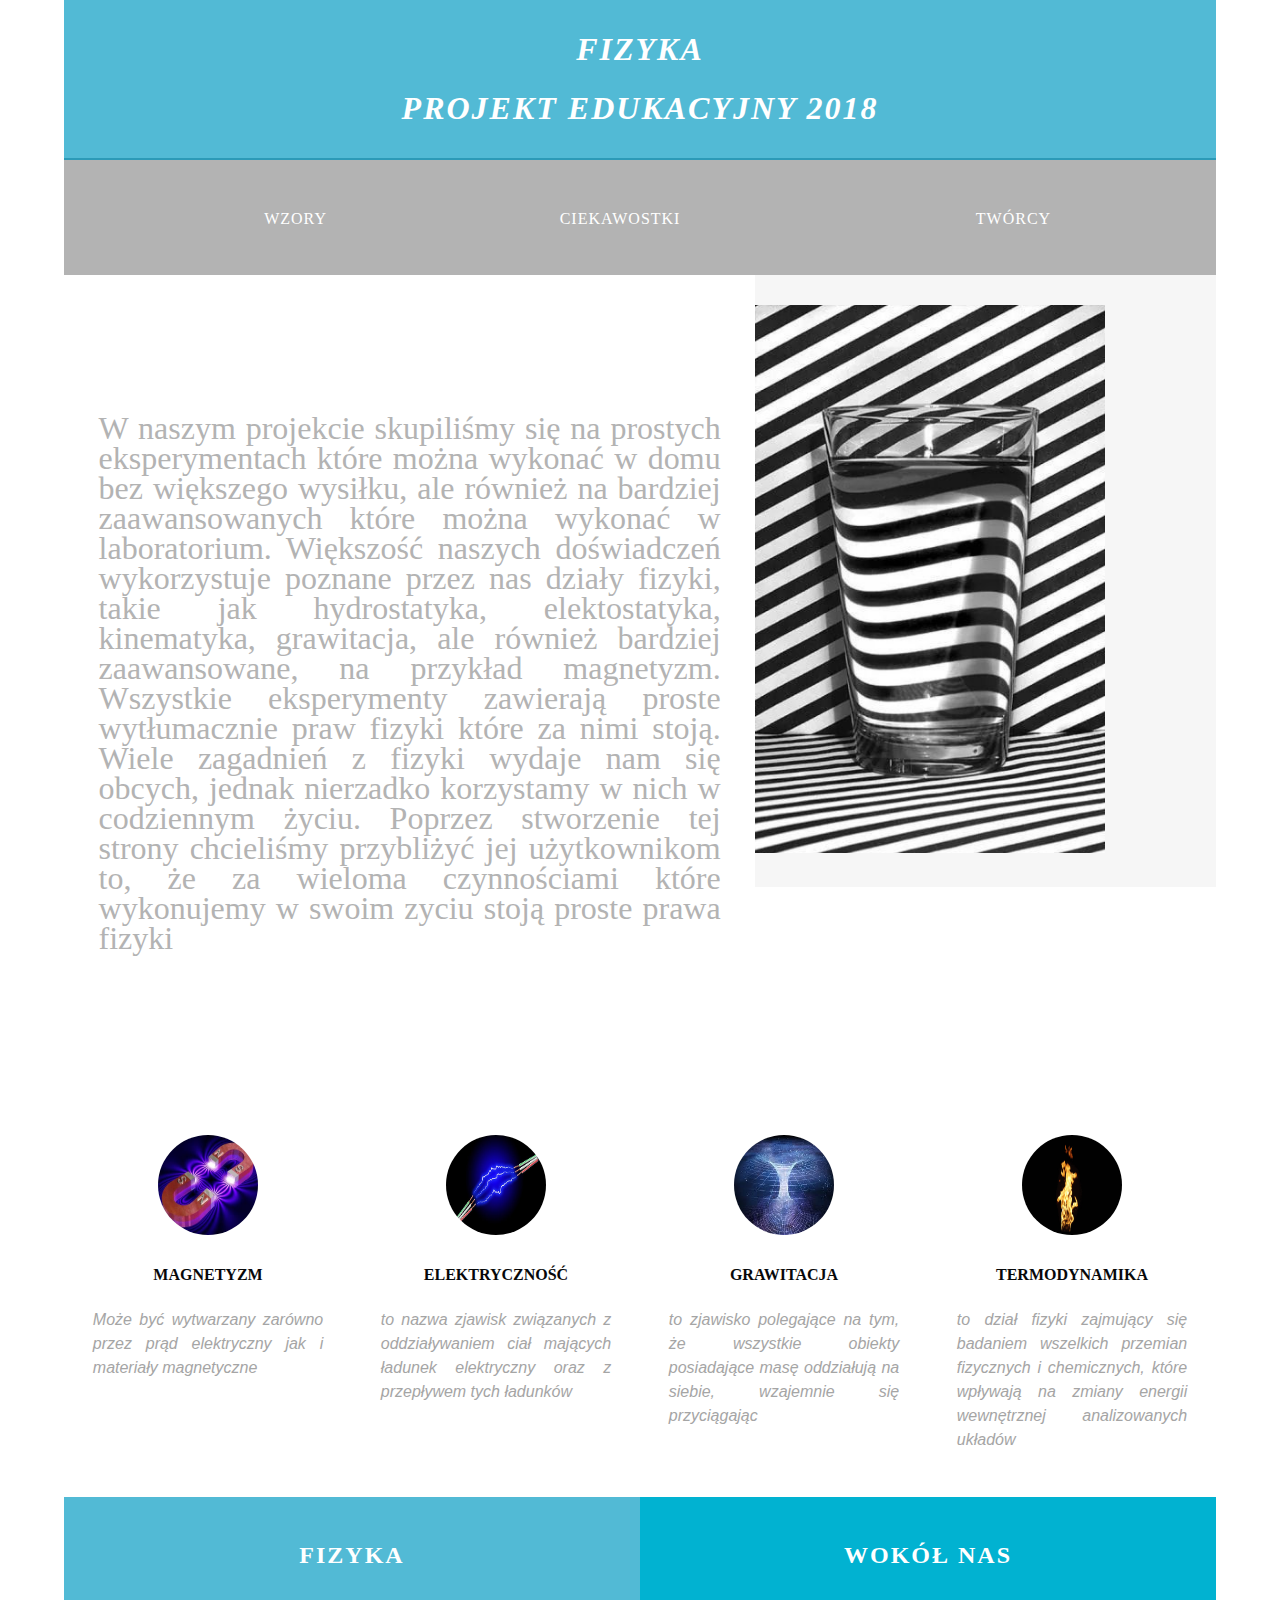
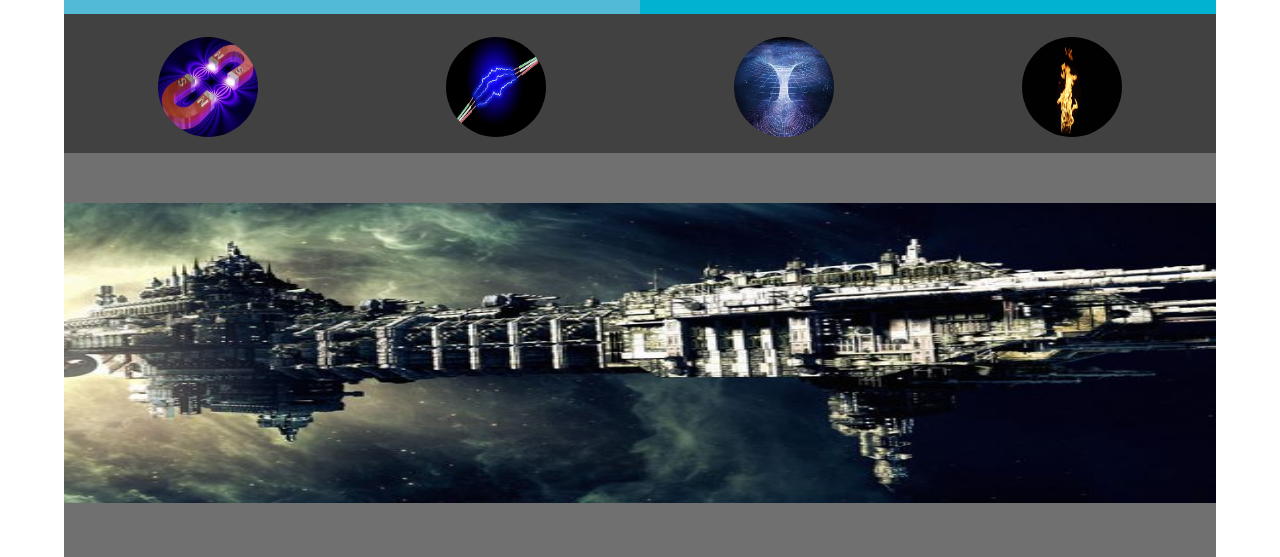
<file: index.html>
<!doctype html>
<html>
<head>
<meta charset="utf-8">
<meta http-equiv="X-UA-Compatible" content="IE=edge">
<meta name="viewport" content="width=device-width, initial-scale=1">
<title>Fizyka w życiu codziennym</title>
<link href="css/multiColumnTemplate.css" rel="stylesheet" type="text/css">
<style type="text/css">
.container section .left_article p strong {
	font-family: aladin;
	font-style: normal;
	font-weight: 400;
	font-size: xx-large;
}
.container .row .columns p {
	font-family: Segoe, Segoe UI, DejaVu Sans, Trebuchet MS, Verdana, sans-serif;
}
.container .row .columns p {
	font-family: Gotham, Helvetica Neue, Helvetica, Arial, sans-serif;
}
p {
	font-family: Baskerville, Palatino Linotype, Palatino, Century Schoolbook L, Times New Roman, serif;
}
</style>
<!-- HTML5 shim and Respond.js for IE8 support of HTML5 elements and media queries -->
<!-- WARNING: Respond.js doesn't work if you view the page via file:// -->
<!--[if lt IE 9]>
      <script src="https://oss.maxcdn.com/html5shiv/3.7.2/html5shiv.min.js"></script>
      <script src="https://oss.maxcdn.com/respond/1.4.2/respond.min.js"></script>
    <![endif]-->
<!--The following script tag downloads a font from the Adobe Edge Web Fonts server for use within the web page. We recommend that you do not modify it.--><script>var __adobewebfontsappname__="dreamweaver"</script><script src="http://use.edgefonts.net/aladin:n4:default.js" type="text/javascript"></script>
</head>
<body>
<div class="container">
  <header>
    <div class="primary_header">
      <h1 class="title"><strong><em>FIZYKA</em></strong><br>
      </h1>
     <h1 class="title"><strong><em>PROJEKT EDUKACYJNY 2018</em></strong><br>
    </div>
    <nav class="secondary_header" id="menu">
      <ul>
       
        <li><a href="http://gim5.slupsk.pl/images/aktualnosci_pliki/fizyka.pdf" style="color: white; text-decoration: none; margin-left: 48%;"; text=decoration-none >WZORY</a></li>
        <li><a href="https://fizyka.uniedu.pl/ciekawostki-fizyczne/" style="color: white; text-decoration: none; margin-left: 151px;"; text=decoration-none >CIEKAWOSTKI</a></li>
        
        <li><a href="../storna/podstrony/Tworcy.html" style="color: white; text-decoration: none; margin-left: 174%; margin-right: 0%;"; text=decoration-none >TWÓRCY</a></li>
      </ul>
    </nav>
  </header>
  <section>
    <h2 class="noDisplay">Main Content</h2>
    <article class="left_article">
      <h3><span class="title">Opis</span></h3>
      
      <p>&nbsp;</p>
      <p><strong>W naszym projekcie skupiliśmy się na prostych eksperymentach które można wykonać w domu bez większego wysiłku, ale również na bardziej zaawansowanych które można wykonać w laboratorium. Większość naszych doświadczeń wykorzystuje poznane przez nas działy fizyki, takie jak hydrostatyka, elektostatyka,  kinematyka, grawitacja, ale również bardziej zaawansowane, na przykład magnetyzm. Wszystkie eksperymenty zawierają proste wytłumacznie praw fizyki które za nimi stoją. Wiele zagadnień z fizyki wydaje nam się obcych, jednak nierzadko korzystamy w nich w codziennym życiu. Poprzez stworzenie tej strony chcieliśmy przybliżyć jej użytkownikom to, że za wieloma czynnościami które wykonujemy w swoim zyciu stoją proste prawa fizyki</strong></p>
      <p>&nbsp;</p>
      <p>&nbsp;</p>
    </article>
    <aside class="right_article"><img src="../storna/images/103132c790651fc7a554ddf3b0b6d08f.jpg" alt="" width="72%" height="88%" class="placeholder"/> </aside>
  </section>
  <div class="row">
 
    <div class="columns">
      <p class="thumbnail_align"> <img src="../storna/images/d9be9bdf218599ce98a68124c0f44739.jpg" alt="" class="thumbnail"/></p>
      <h4 ><a class="thumbnailtest" href="../storna/podstrony/MAGNETYZM.html" title="MAGNETYZM" target="_top">MAGNETYZM</a></h4>
      <p><em>Może być wytwarzany zarówno przez prąd elektryczny jak i materiały magnetyczne</em></p>
    </div>
    <div class="columns">
      <p class="thumbnail_align"> <img src="../storna/images/electric-arc-3096.jpg" alt="" class="thumbnail"/></p>
      <h4 ><a class="thumbnailtest" href="../storna/podstrony/ELEKTRYCZNOŚĆ.html">ELEKTRYCZNOŚĆ</a>      </h4>
      <p><em>to nazwa zjawisk związanych z oddziaływaniem ciał mających ładunek elektryczny oraz z przepływem tych ładunków </em></p>
    </div>
    <div class="columns">
      <p class="thumbnail_align"> <img src="../storna/images/images.jpg" alt="" class="thumbnail"/> </p>
      <h4 ><a class="thumbnailtest" href="../storna/podstrony/GRAWITACJA.html">GRAWITACJA</a></h4>
      <p><em>to zjawisko polegające na tym, że wszystkie obiekty posiadające masę oddziałują na siebie, wzajemnie się przyciągając</em></p>
    </div>
    <div class="columns">
      <p class="thumbnail_align"> <img src="../storna/images/1.jpg" alt="" class="thumbnail"/> </p>
	  <h4><a class="thumbnailtest" href="../storna/podstrony/TERMODYNAMIKA.html">TERMODYNAMIKA</a>       </h4>
	  <p><em>to dział fizyki zajmujący się badaniem wszelkich przemian fizycznych i chemicznych, które wpływają na zmiany energii wewnętrznej analizowanych układów</em></p>
    </div>
  </div>
  <div class="row blockDisplay">
    <div class="column_half left_half">
      <h2 class="column_title"><span class="title">FIZYKA</span></h2>
    </div>
    <div class="column_half right_half">
      <h2 class="column_title"><span class="title">WOKÓŁ NAS</span></h2>
    </div>
  </div>
  <div class="social">
    <p class="social_icon"><a href="../storna/podstrony/MAGNETYZM.html"><img src="../storna/images/d9be9bdf218599ce98a68124c0f44739.jpg" width="300" alt="" class="thumbnail"/></a></p>
    <p class="social_icon"><a href="../storna/podstrony/ELEKTRYCZNOŚĆ.html"><img src="../storna/images/electric-arc-3096.jpg" width="300" alt="" class="thumbnail"/></a></p>
    <p class="social_icon"><a href="../storna/podstrony/GRAWITACJA.html"><img src="../storna/images/images.jpg" alt=""  width="300"  class="thumbnail"/></a></p>
    <p class="social_icon"><a href="../storna/podstrony/TERMODYNAMIKA.html"> <img src="../storna/images/1.jpg"  width="300" alt="" class="thumbnail"/></a></p>
  </div>
  <footer class="secondary_header footer">
   <img src="../storna/images/1357836222d3e4dcbd930b834cae18ca.jpg" width="100%" height="300"" alt=""/>
<div class="copyright">
</div>
</footer>
</div>
</body>
</html>
</file>
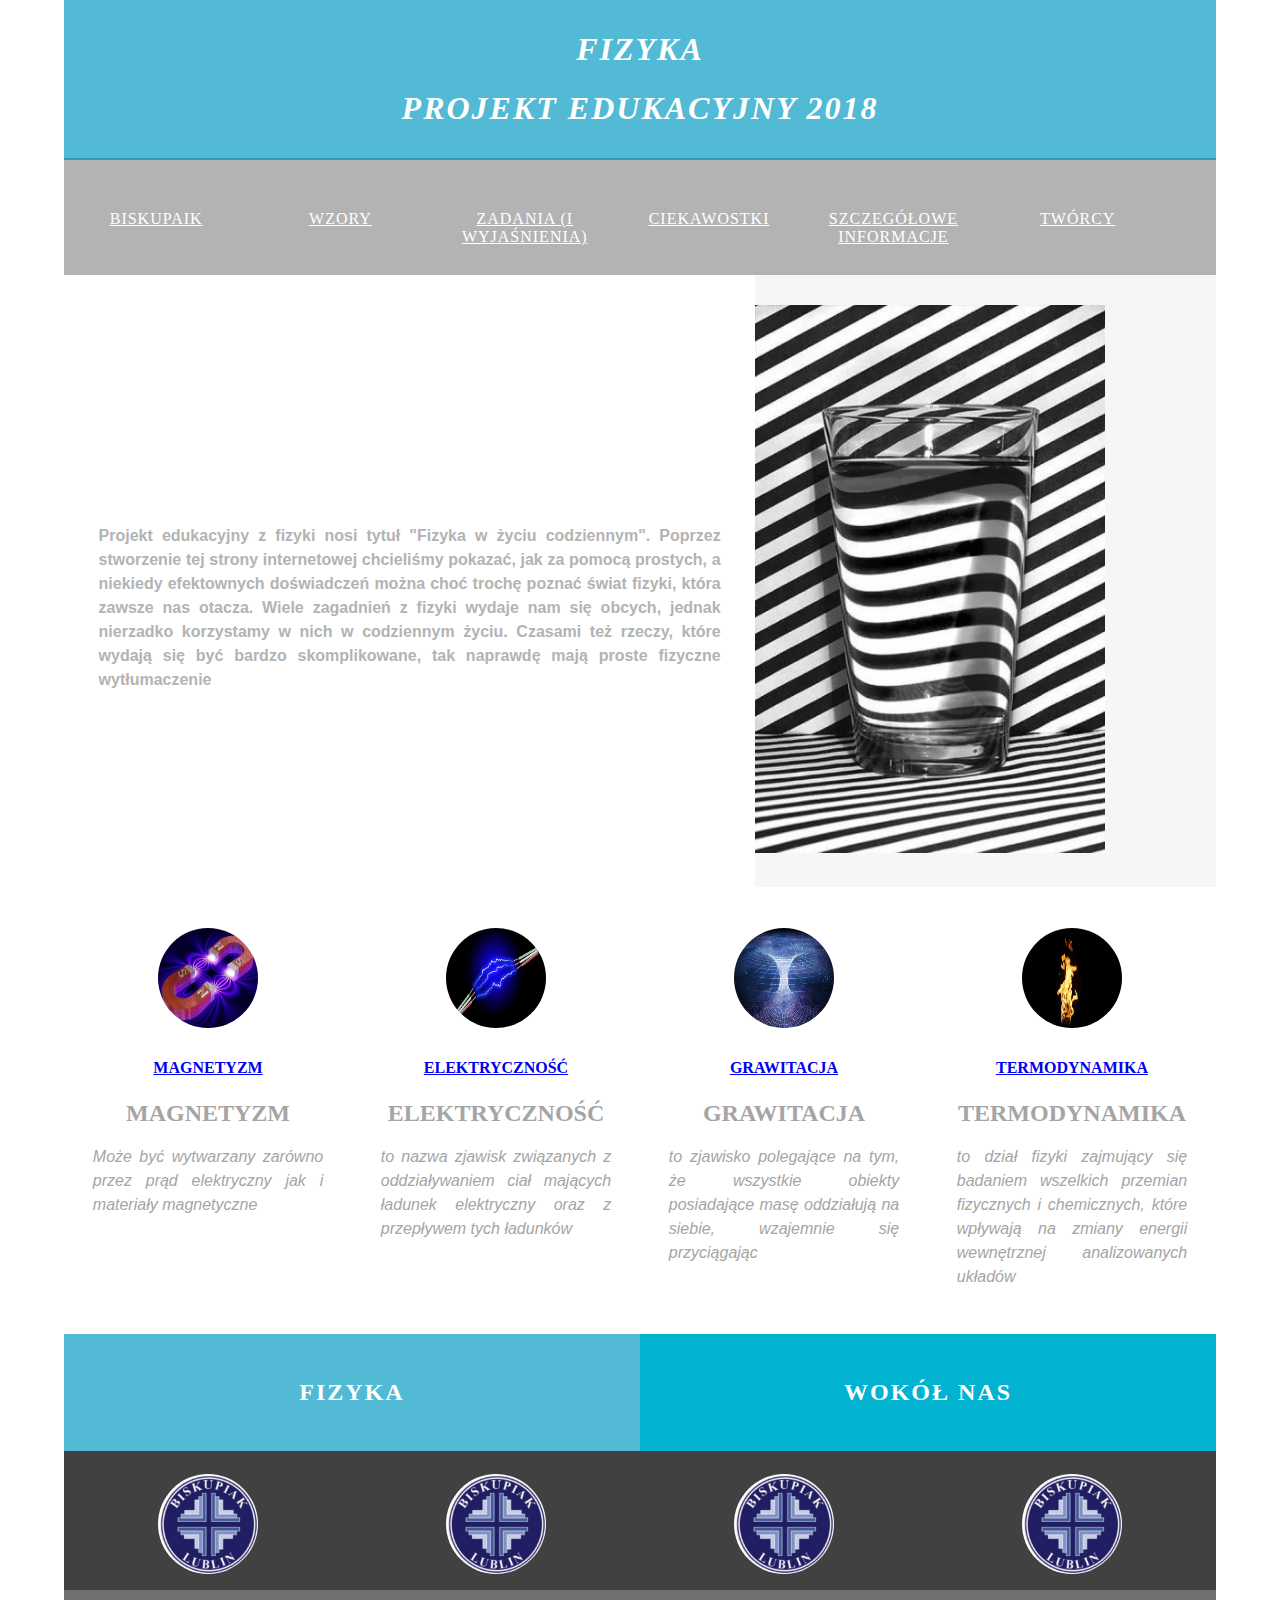
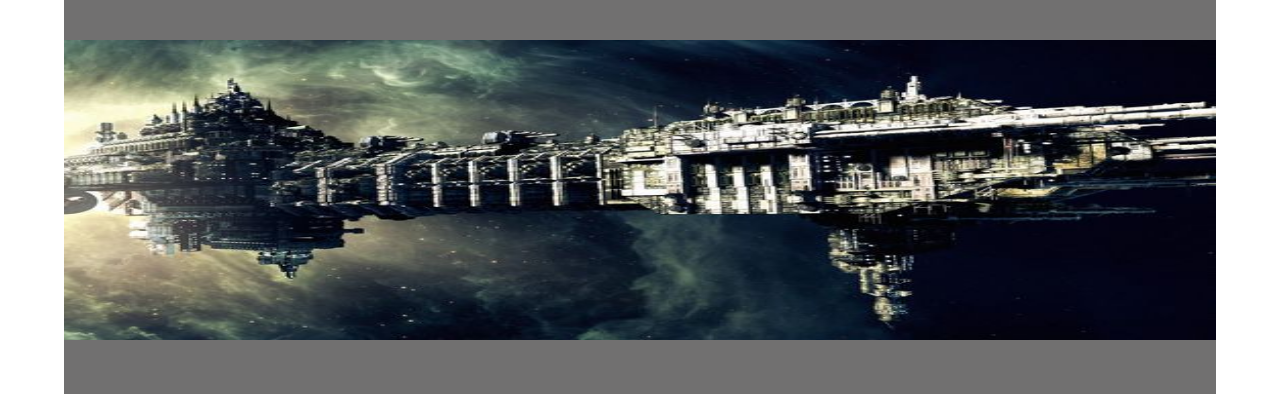
<file: główna/index.html>
<!doctype html>
<html>
<head>
<meta charset="utf-8">
<meta http-equiv="X-UA-Compatible" content="IE=edge">
<meta name="viewport" content="width=device-width, initial-scale=1">
<title>Fizyka w życiu codziennym</title>
<link href="css/multiColumnTemplate.css" rel="stylesheet" type="text/css">
<style type="text/css">
.container section .left_article p strong {
	font-family: Gill Sans, Gill Sans MT, Myriad Pro, DejaVu Sans Condensed, Helvetica, Arial, sans-serif;
}
.container .row .columns p {
	font-family: Segoe, Segoe UI, DejaVu Sans, Trebuchet MS, Verdana, sans-serif;
}
.container .row .columns p {
	font-family: Gotham, Helvetica Neue, Helvetica, Arial, sans-serif;
}
p {
	font-family: Baskerville, Palatino Linotype, Palatino, Century Schoolbook L, Times New Roman, serif;
}
</style>
<!-- HTML5 shim and Respond.js for IE8 support of HTML5 elements and media queries -->
<!-- WARNING: Respond.js doesn't work if you view the page via file:// -->
<!--[if lt IE 9]>
      <script src="https://oss.maxcdn.com/html5shiv/3.7.2/html5shiv.min.js"></script>
      <script src="https://oss.maxcdn.com/respond/1.4.2/respond.min.js"></script>
    <![endif]-->
</head>
<body>
<div class="container">
  <header>
    <div class="primary_header">
      <h1 class="title"><strong><em>FIZYKA</em></strong><br>
      </h1>
     <h1 class="title"><strong><em>PROJEKT EDUKACYJNY 2018</em></strong><br>
    </div>
    <nav class="secondary_header" id="menu">
      <ul>
        <li><a href="http://biskupiak.lublin.pl/" style="color:white"; text=decoration-none >BISKUPAIK</a></li>
        <li><a href="http://gim5.slupsk.pl/images/aktualnosci_pliki/fizyka.pdf" style="color:white"; text=decoration-none >WZORY</a></li>
        <li><a href="http://slomczyn.edu.pl/wp-content/uploads/zadania_fizyka.pdf" style="color:white"; text=decoration-none >ZADANIA (I WYJAŚNIENIA)</a></li>
        <li><a href="https://fizyka.uniedu.pl/ciekawostki-fizyczne/" style="color:white"; text=decoration-none >CIEKAWOSTKI</a></li>
        <li><a href="https://www.wikipedia.org/" style="color:white"; text=decoration-none >SZCZEGÓŁOWE INFORMACJE</a></li>
        <li><a href="../podstrony/Tworcy.html" style="color:white"; text=decoration-none >TWÓRCY</a></li>
      </ul>
    </nav>
  </header>
  <section>
    <h2 class="noDisplay">Main Content</h2>
    <article class="left_article">
      <h3><span class="title">Opis</span></h3>
      
      <p>&nbsp;</p>
      <p>&nbsp;</p>
      <p>&nbsp;</p>
      <p><strong>Projekt edukacyjny z fizyki nosi tytuł &quot;Fizyka w życiu codziennym&quot;. Poprzez stworzenie tej strony internetowej chcieliśmy pokazać, jak za pomocą prostych, a niekiedy efektownych doświadczeń można choć trochę poznać świat fizyki, która zawsze nas otacza. Wiele zagadnień z fizyki wydaje nam się obcych, jednak nierzadko korzystamy w nich w codziennym życiu. Czasami też rzeczy, które wydają się być bardzo skomplikowane, tak naprawdę mają proste fizyczne wytłumaczenie</strong>&nbsp;</p>
    </article>
    <aside class="right_article"><img src="../images/103132c790651fc7a554ddf3b0b6d08f.jpg" alt="" width="74%" height="85%" class="placeholder"/> </aside>
  </section>
  <div class="row">
 
    <div class="columns">
      <p class="thumbnail_align"> <img src="../images/d9be9bdf218599ce98a68124c0f44739.jpg" alt="" class="thumbnail"/></p>
      <h4 class="thumbnail_align"><a href="../podstrony/MAGNETYZM.html" title="MAGNETYZM" target="_top">MAGNETYZM</a></h4>
      <h2 class="thumbnail_align"> MAGNETYZM</h2>
      <p><em>Może być wytwarzany zarówno przez prąd elektryczny jak i materiały magnetyczne</em></p>
    </div>
    <div class="columns">
      <p class="thumbnail_align"> <img src="../images/electric-arc-3096.jpg" alt="" class="thumbnail"/></p>
      <h4 class="thumbnail_align"><a href="../podstrony/ELEKTRYCZNOŚĆ.html">ELEKTRYCZNOŚĆ</a></h4>
      <h2 class="thumbnail_align"> ELEKTRYCZNOŚĆ</h2>
      <p><em>to nazwa zjawisk związanych z oddziaływaniem ciał mających ładunek elektryczny oraz z przepływem tych ładunków </em></p>
    </div>
    <div class="columns">
      <p class="thumbnail_align"> <img src="../images/images.jpg" alt="" class="thumbnail"/> </p>
      <h4><a href="../podstrony/GRAWITACJA.html">GRAWITACJA</a>    </h4>
      <h2 class="thumbnail_align">GRAWITACJA</h2>
        <p><em>to zjawisko polegające na tym, że wszystkie obiekty posiadające masę oddziałują na siebie, wzajemnie się przyciągając</em></p>
    </div>
    <div class="columns">
      <p class="thumbnail_align"> <img src="../images/1.jpg" alt="" class="thumbnail"/> </p>
      <h4><a href="../podstrony/TERMODYNAMIKA.html">TERMODYNAMIKA</a></h4>
      <h2 class="thumbnail_align"> TERMODYNAMIKA</h2>
       <p><em>to dział fizyki zajmujący się badaniem wszelkich przemian fizycznych i chemicznych, które wpływają na zmiany energii wewnętrznej analizowanych układów</em></p>
    </div>
  </div>
  <div class="row blockDisplay">
    <div class="column_half left_half">
      <h2 class="column_title"><span class="title">FIZYKA</span></h2>
    </div>
    <div class="column_half right_half">
      <h2 class="column_title"><span class="title">WOKÓŁ NAS</span></h2>
    </div>
  </div>
  <div class="social">
    <p class="social_icon"><img src="../images/7696172_300x300.jpg" width="300" alt="" class="thumbnail"/></p>
    <p class="social_icon"><img src="../images/7696172_300x300.jpg" width="300" alt="" class="thumbnail"/></p>
    <p class="social_icon"><img src="../images/7696172_300x300.jpg" width="300" alt="" class="thumbnail"/></p>
    <p class="social_icon"><img src="../images/7696172_300x300.jpg" width="300" alt="" class="thumbnail"/></p>
  </div>
  <footer class="secondary_header footer">
   <img src="../images/1357836222d3e4dcbd930b834cae18ca.jpg" width="100%" height="300"" alt=""/>
<div class="copyright">
</div>
</footer>
</div>
</body>
</html>
</file>
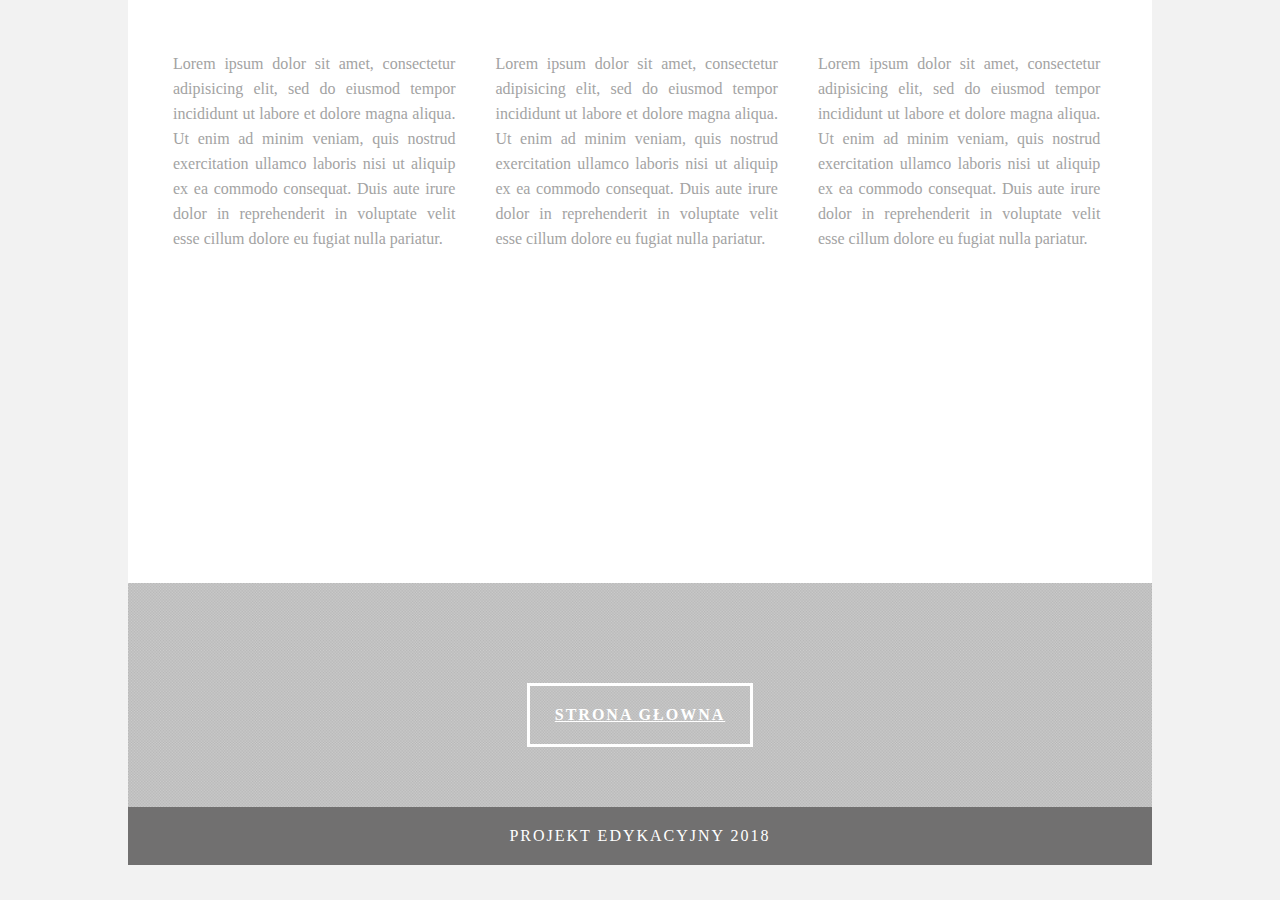
<file: ELEKTRYCZNOŚĆ.html>
<!doctype html>
<html lang="en-US">
<head>
<meta charset="utf-8">
<meta http-equiv="X-UA-Compatible" content="IE=edge">
<meta name="viewport" content="width=device-width, initial-scale=1">
<title>Elektryczność</title>
<link href="css/singlePageTemplate.css" rel="stylesheet" type="text/css">
<style type="text/css">
@media (max-width: 1005px){
}
</style>
<!--The following script tag downloads a font from the Adobe Edge Web Fonts server for use within the web page. We recommend that you do not modify it.-->
<script>var __adobewebfontsappname__="dreamweaver"</script>
<script src="http://use.edgefonts.net/source-sans-pro:n2:default.js" type="text/javascript"></script>
<!-- HTML5 shim and Respond.js for IE8 support of HTML5 elements and media queries -->
<!-- WARNING: Respond.js doesn't work if you view the page via file:// -->
<!--[if lt IE 9]>
      <script src="https://oss.maxcdn.com/html5shiv/3.7.2/html5shiv.min.js"></script>
      <script src="https://oss.maxcdn.com/respond/1.4.2/respond.min.js"></script>
    <![endif]-->
</head>
<body>
<!-- Main Container -->
<div class="container"> 
  <!-- Navigation -->
  
  <!-- Hero Section -->
  <!-- About Section -->
  
  
  <section class="about" id="about">
    <h2 class="hidden">About</h2>
    <p class="text_column">Lorem ipsum dolor sit amet, consectetur adipisicing elit, sed do eiusmod tempor incididunt ut labore et dolore magna aliqua. Ut enim ad minim veniam, quis nostrud exercitation ullamco laboris nisi ut aliquip ex ea commodo consequat. Duis aute irure dolor in reprehenderit in voluptate velit esse cillum dolore eu fugiat nulla pariatur. </p>
    <p class="text_column">Lorem ipsum dolor sit amet, consectetur adipisicing elit, sed do eiusmod tempor incididunt ut labore et dolore magna aliqua. Ut enim ad minim veniam, quis nostrud exercitation ullamco laboris nisi ut aliquip ex ea commodo consequat. Duis aute irure dolor in reprehenderit in voluptate velit esse cillum dolore eu fugiat nulla pariatur. </p>
    <p class="text_column">Lorem ipsum dolor sit amet, consectetur adipisicing elit, sed do eiusmod tempor incididunt ut labore et dolore magna aliqua. Ut enim ad minim veniam, quis nostrud exercitation ullamco laboris nisi ut aliquip ex ea commodo consequat. Duis aute irure dolor in reprehenderit in voluptate velit esse cillum dolore eu fugiat nulla pariatur. </p>
  </section>
  <!-- Stats Gallery Section -->
  <div class="gallery">
    <div class="thumbnail">
     <iframe width="200" height="200" src="https://www.youtube-nocookie.com/embed/MjTK-L3sLxI" frameborder="0" allow="autoplay; encrypted-media" allowfullscreen></iframe>
    </div>
    <div class="thumbnail">
<iframe width="200" height="200" src="https://www.youtube-nocookie.com/embed/o8VxPNwRuxA" frameborder="0" allow="autoplay; encrypted-media" allowfullscreen></iframe>
    </div>
    <div class="thumbnail">
  <iframe width="200" height="200" src="https://www.youtube-nocookie.com/embed/J9b0J29OzAU" frameborder="0" allow="autoplay; encrypted-media" allowfullscreen></iframe>
    </div>
    <div class="thumbnail">
<iframe width="200" height="200" src="https://www.youtube-nocookie.com/embed/6hhaaSSCU5k" frameborder="0" allow="autoplay; encrypted-media" allowfullscreen></iframe>
    </div>
  </div>
  <!-- Parallax Section -->
  
  <!-- More Info Section -->
  <footer>
  
  </footer>
  <!-- Footer Section -->
  <section class="footer_banner" id="contact">
    <h2 class="hidden">Footer Banner Section </h2>
 <div class="button"> <a href="../główna/index.html" style="color:white"; text=decoration-none >strona głowna</a></div>
  </section>
  <!-- Copyrights Section -->
  <div class="copyright">PROJEKT EDYKACYJNY 2018</div>
</div>
<!-- Main Container Ends -->
</body>
</html>
</file>
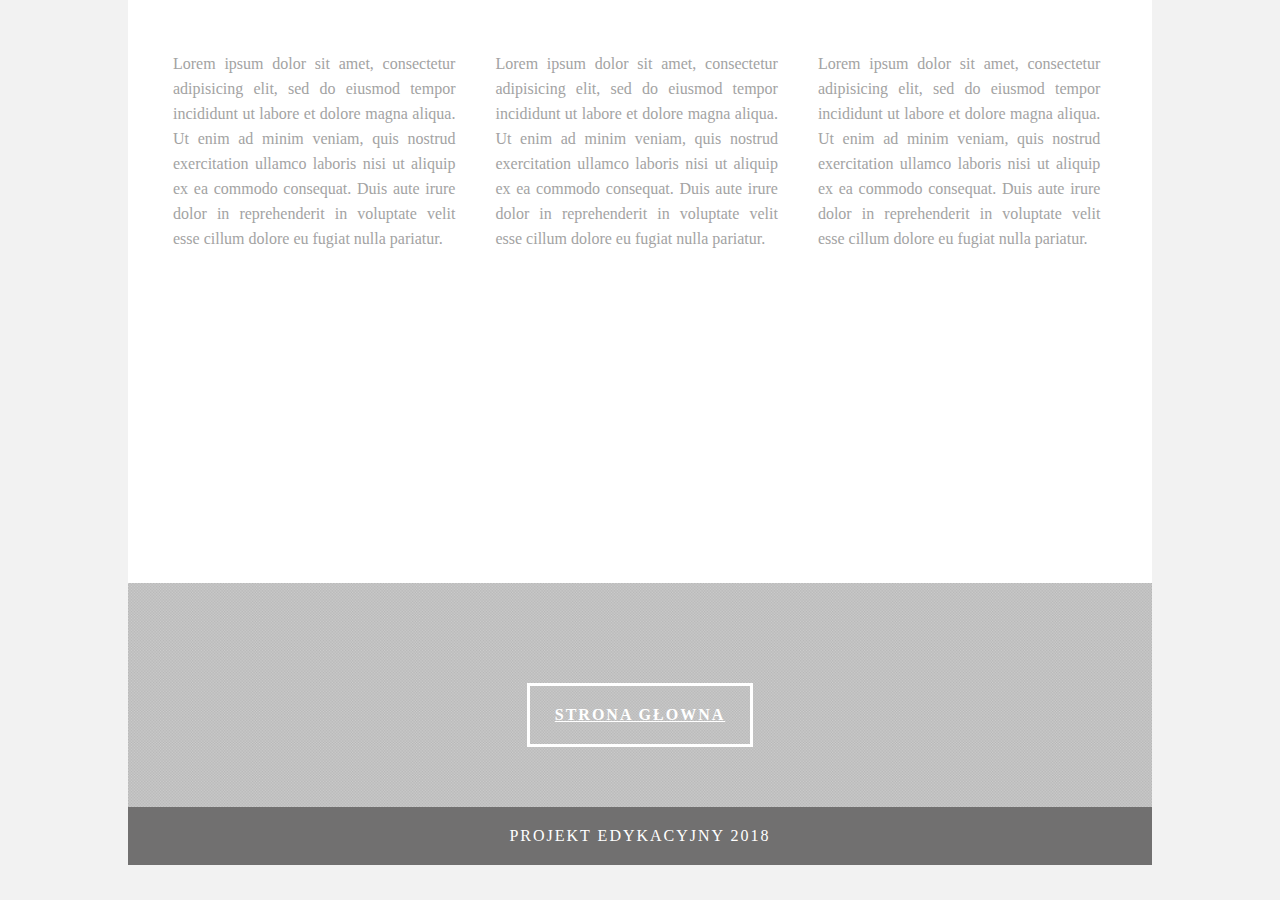
<file: GRAWITACJA.html>
<!doctype html>
<html lang="en-US">
<head>
<meta charset="utf-8">
<meta http-equiv="X-UA-Compatible" content="IE=edge">
<meta name="viewport" content="width=device-width, initial-scale=1">
<title>Grawitacja</title>
<link href="css/singlePageTemplate.css" rel="stylesheet" type="text/css">
<style type="text/css">
@media (max-width: 1005px){
}
</style>
<!--The following script tag downloads a font from the Adobe Edge Web Fonts server for use within the web page. We recommend that you do not modify it.-->
<script>var __adobewebfontsappname__="dreamweaver"</script>
<script src="http://use.edgefonts.net/source-sans-pro:n2:default.js" type="text/javascript"></script>
<!-- HTML5 shim and Respond.js for IE8 support of HTML5 elements and media queries -->
<!-- WARNING: Respond.js doesn't work if you view the page via file:// -->
<!--[if lt IE 9]>
      <script src="https://oss.maxcdn.com/html5shiv/3.7.2/html5shiv.min.js"></script>
      <script src="https://oss.maxcdn.com/respond/1.4.2/respond.min.js"></script>
    <![endif]-->
</head>
<body>
<!-- Main Container -->
<div class="container"> 
  <!-- Navigation -->
  
  <!-- Hero Section -->
  <!-- About Section -->
  
  
  <section class="about" id="about">
    <h2 class="hidden">About</h2>
    <p class="text_column">Lorem ipsum dolor sit amet, consectetur adipisicing elit, sed do eiusmod tempor incididunt ut labore et dolore magna aliqua. Ut enim ad minim veniam, quis nostrud exercitation ullamco laboris nisi ut aliquip ex ea commodo consequat. Duis aute irure dolor in reprehenderit in voluptate velit esse cillum dolore eu fugiat nulla pariatur. </p>
    <p class="text_column">Lorem ipsum dolor sit amet, consectetur adipisicing elit, sed do eiusmod tempor incididunt ut labore et dolore magna aliqua. Ut enim ad minim veniam, quis nostrud exercitation ullamco laboris nisi ut aliquip ex ea commodo consequat. Duis aute irure dolor in reprehenderit in voluptate velit esse cillum dolore eu fugiat nulla pariatur. </p>
    <p class="text_column">Lorem ipsum dolor sit amet, consectetur adipisicing elit, sed do eiusmod tempor incididunt ut labore et dolore magna aliqua. Ut enim ad minim veniam, quis nostrud exercitation ullamco laboris nisi ut aliquip ex ea commodo consequat. Duis aute irure dolor in reprehenderit in voluptate velit esse cillum dolore eu fugiat nulla pariatur. </p>
  </section>
  <!-- Stats Gallery Section -->
  <div class="gallery">
    <div class="thumbnail">
      <iframe width="200" height="200" src="https://www.youtube-nocookie.com/embed/5ExnAzN98go" frameborder="0" allow="autoplay; encrypted-media" allowfullscreen></iframe>
    </div>
    <div class="thumbnail">
      <iframe width="200" height="200" src="https://www.youtube-nocookie.com/embed/QyeF-_QPSbk" frameborder="0" allow="autoplay; encrypted-media" allowfullscreen></iframe>
    </div>
    <div class="thumbnail">
      <iframe width="200" height="200" src="https://www.youtube-nocookie.com/embed/6OyvxY8z3cA" frameborder="0" allow="autoplay; encrypted-media" allowfullscreen></iframe>
    </div>
    <div class="thumbnail">
   <iframe width="200" height="200" src="https://www.youtube-nocookie.com/embed/kDmb-AVTM6k" frameborder="0" allow="autoplay; encrypted-media" allowfullscreen></iframe>
    </div>
  </div>
  <!-- Parallax Section -->
  
  <!-- More Info Section -->
  <footer>
  
  </footer>
  <!-- Footer Section -->
  <section class="footer_banner" id="contact">
    <h2 class="hidden">Footer Banner Section </h2>
 <div class="button"> <a href="../główna/index.html" style="color:white"; text=decoration-none >strona głowna</a></div>
  </section>
  <!-- Copyrights Section -->
  <div class="copyright">PROJEKT EDYKACYJNY 2018 </div>
</div>
<!-- Main Container Ends -->
</body>
</html>
</file>
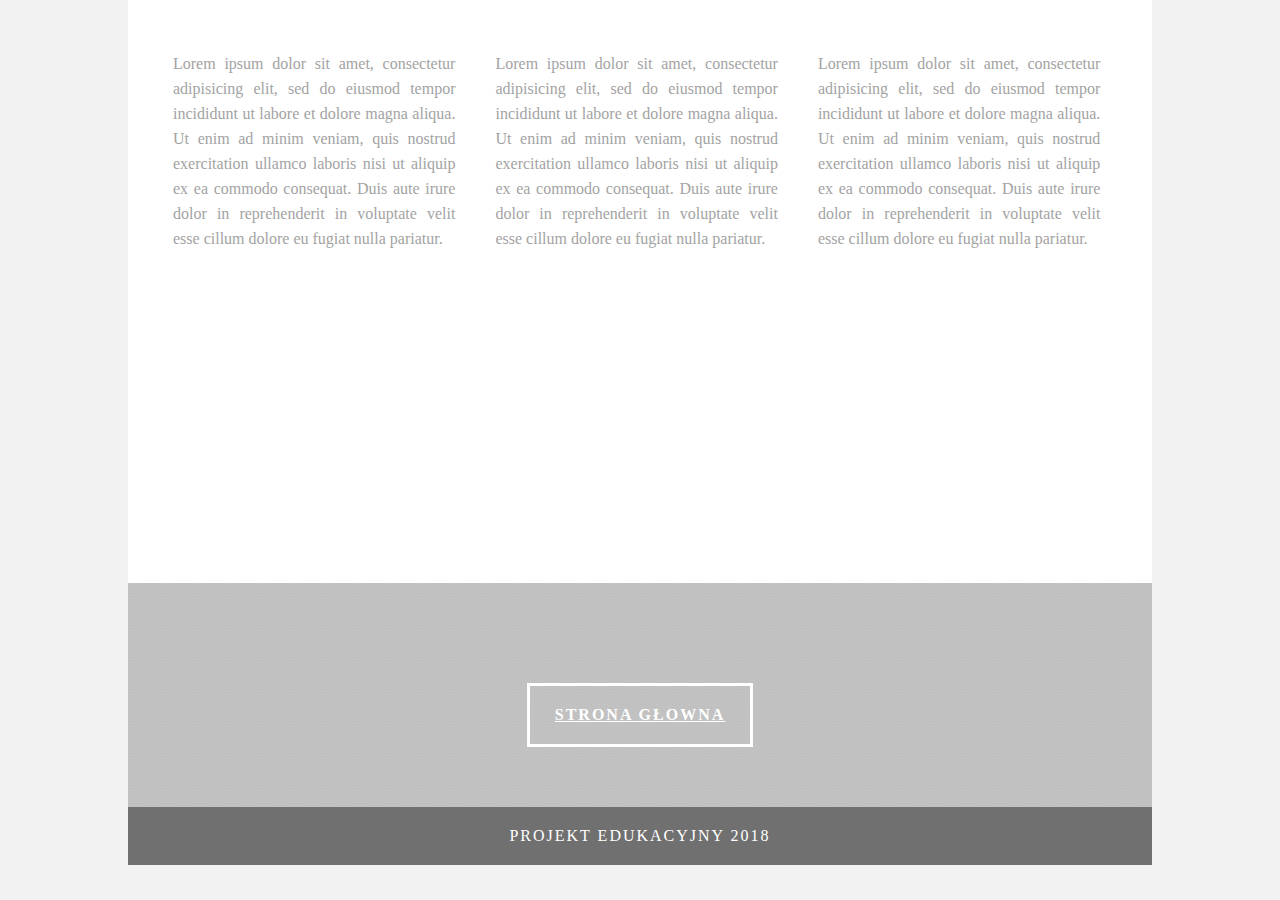
<file: MAGNETYZM.html>
<!doctype html>
<html lang="en-US">
<head>
<meta charset="utf-8">
<meta http-equiv="X-UA-Compatible" content="IE=edge">
<meta name="viewport" content="width=device-width, initial-scale=1">
<title>Magnetyzm</title>
<link href="css/singlePageTemplate.css" rel="stylesheet" type="text/css">
<style type="text/css">
@media (max-width: 1005px){
}
</style>
<!--The following script tag downloads a font from the Adobe Edge Web Fonts server for use within the web page. We recommend that you do not modify it.-->
<script>var __adobewebfontsappname__="dreamweaver"</script>
<script src="http://use.edgefonts.net/source-sans-pro:n2:default.js" type="text/javascript"></script>
<!-- HTML5 shim and Respond.js for IE8 support of HTML5 elements and media queries -->
<!-- WARNING: Respond.js doesn't work if you view the page via file:// -->
<!--[if lt IE 9]>
      <script src="https://oss.maxcdn.com/html5shiv/3.7.2/html5shiv.min.js"></script>
      <script src="https://oss.maxcdn.com/respond/1.4.2/respond.min.js"></script>
    <![endif]-->
</head>
<body>
<!-- Main Container -->

<div class="container"> 
  <!-- Navigation -->
  


  <!-- Hero Section -->
  <!-- About Section -->
  
    
  <section class="about" id="about">
    <h2 class="hidden">About</h2>
    <p class="text_column">Lorem ipsum dolor sit amet, consectetur adipisicing elit, sed do eiusmod tempor incididunt ut labore et dolore magna aliqua. Ut enim ad minim veniam, quis nostrud exercitation ullamco laboris nisi ut aliquip ex ea commodo consequat. Duis aute irure dolor in reprehenderit in voluptate velit esse cillum dolore eu fugiat nulla pariatur. </p>
    <p class="text_column">Lorem ipsum dolor sit amet, consectetur adipisicing elit, sed do eiusmod tempor incididunt ut labore et dolore magna aliqua. Ut enim ad minim veniam, quis nostrud exercitation ullamco laboris nisi ut aliquip ex ea commodo consequat. Duis aute irure dolor in reprehenderit in voluptate velit esse cillum dolore eu fugiat nulla pariatur. </p>
    <p class="text_column">Lorem ipsum dolor sit amet, consectetur adipisicing elit, sed do eiusmod tempor incididunt ut labore et dolore magna aliqua. Ut enim ad minim veniam, quis nostrud exercitation ullamco laboris nisi ut aliquip ex ea commodo consequat. Duis aute irure dolor in reprehenderit in voluptate velit esse cillum dolore eu fugiat nulla pariatur. </p>
  </section>
  <!-- Stats Gallery Section -->
  <div class="gallery">
    <div class="thumbnail">
   <iframe width="200" height="200" src="https://www.youtube-nocookie.com/embed/BCoDeTiKBYY" frameborder="0" allow="autoplay; encrypted-media" allowfullscreen></iframe>
    </div>
    <div class="thumbnail">
<iframe width="200" height="200" src="https://www.youtube-nocookie.com/embed/0Y-oExd92eE" frameborder="0" allow="autoplay; encrypted-media" allowfullscreen></iframe>
    </div>
    <div class="thumbnail">
<iframe width="200" height="200" src="https://www.youtube-nocookie.com/embed/h5oXWtSMHzw" frameborder="0" allow="autoplay; encrypted-media" allowfullscreen></iframe>
    </div>
    <div class="thumbnail">
<iframe width="200" height="200" src="https://www.youtube-nocookie.com/embed/LLIIYtnDups" frameborder="0" allow="autoplay; encrypted-media" allowfullscreen></iframe>
    </div>
  </div>
  <!-- Parallax Section -->
  
  <!-- More Info Section -->
  <footer>
  </footer>
  <!-- Footer Section -->
  <section class="footer_banner" id="contact">
    <h2 class="hidden">Footer Banner Section </h2>
  
    <div class="button"> <a href="../główna/index.html" style="color:white"; text=decoration-none >strona głowna</a></div>
  </section>
  <!-- Copyrights Section -->
  <div class="copyright">PROJEKT EDUKACYJNY 2018 </div>
</div>
<!-- Main Container Ends -->
</body>
</html>
</file>
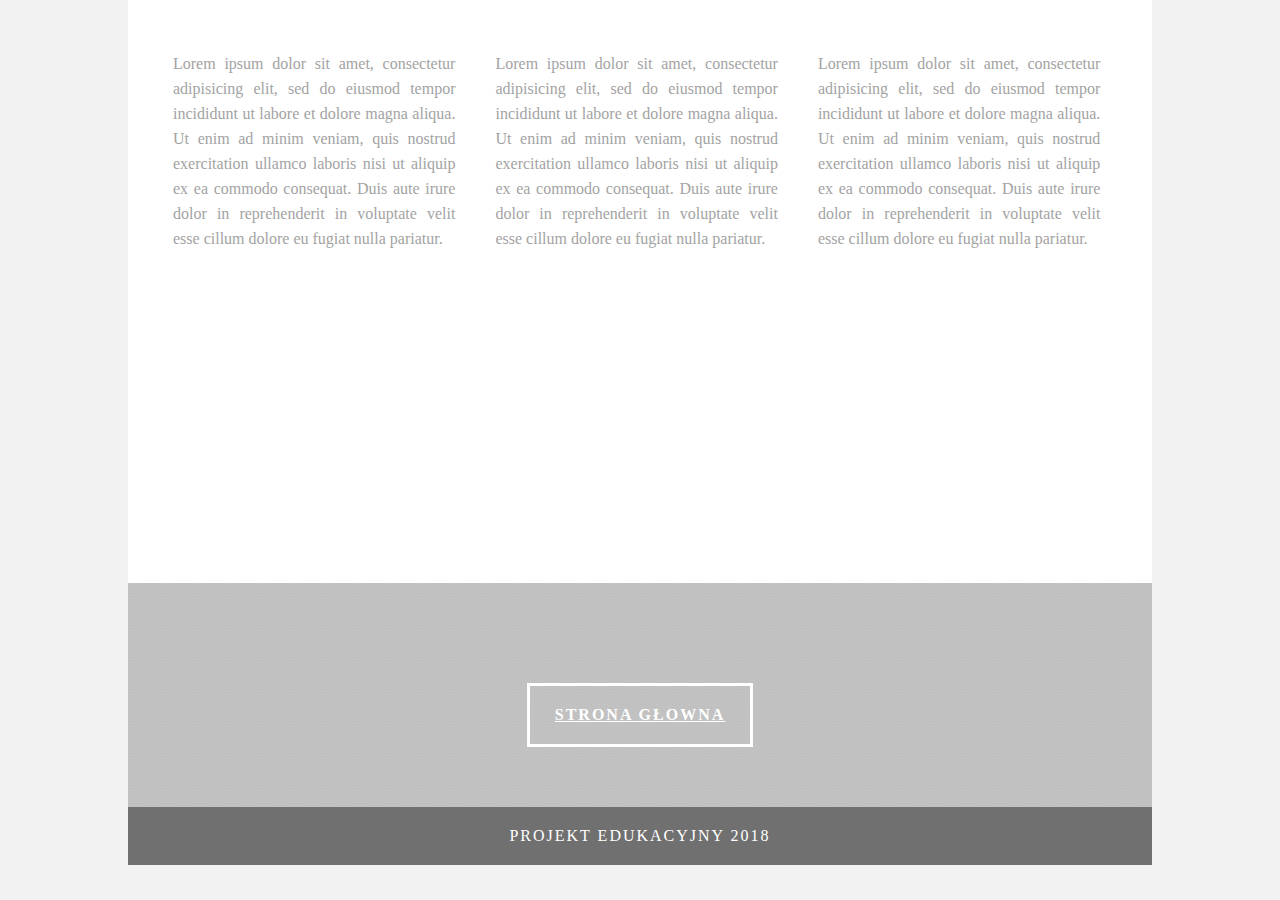
<file: TERMODYNAMIKA.html>
<!doctype html>
<html lang="en-US">
<head>
<meta charset="utf-8">
<meta http-equiv="X-UA-Compatible" content="IE=edge">
<meta name="viewport" content="width=device-width, initial-scale=1">
<title>Termodynamika</title>
<link href="css/singlePageTemplate.css" rel="stylesheet" type="text/css">
<style type="text/css">
@media (max-width: 1005px){
}
</style>
<!--The following script tag downloads a font from the Adobe Edge Web Fonts server for use within the web page. We recommend that you do not modify it.-->
<script>var __adobewebfontsappname__="dreamweaver"</script>
<script src="http://use.edgefonts.net/source-sans-pro:n2:default.js" type="text/javascript"></script>
<!-- HTML5 shim and Respond.js for IE8 support of HTML5 elements and media queries -->
<!-- WARNING: Respond.js doesn't work if you view the page via file:// -->
<!--[if lt IE 9]>
      <script src="https://oss.maxcdn.com/html5shiv/3.7.2/html5shiv.min.js"></script>
      <script src="https://oss.maxcdn.com/respond/1.4.2/respond.min.js"></script>
    <![endif]-->
</head>
<body>
<!-- Main Container -->
<div class="container"> 
  <!-- Navigation -->
  
  <!-- Hero Section -->
  <!-- About Section -->
  
  
  <section class="about" id="about">
    <h2 class="hidden">About</h2>
    <p class="text_column">Lorem ipsum dolor sit amet, consectetur adipisicing elit, sed do eiusmod tempor incididunt ut labore et dolore magna aliqua. Ut enim ad minim veniam, quis nostrud exercitation ullamco laboris nisi ut aliquip ex ea commodo consequat. Duis aute irure dolor in reprehenderit in voluptate velit esse cillum dolore eu fugiat nulla pariatur. </p>
    <p class="text_column">Lorem ipsum dolor sit amet, consectetur adipisicing elit, sed do eiusmod tempor incididunt ut labore et dolore magna aliqua. Ut enim ad minim veniam, quis nostrud exercitation ullamco laboris nisi ut aliquip ex ea commodo consequat. Duis aute irure dolor in reprehenderit in voluptate velit esse cillum dolore eu fugiat nulla pariatur. </p>
    <p class="text_column">Lorem ipsum dolor sit amet, consectetur adipisicing elit, sed do eiusmod tempor incididunt ut labore et dolore magna aliqua. Ut enim ad minim veniam, quis nostrud exercitation ullamco laboris nisi ut aliquip ex ea commodo consequat. Duis aute irure dolor in reprehenderit in voluptate velit esse cillum dolore eu fugiat nulla pariatur. </p>
  </section>
  <!-- Stats Gallery Section -->
  <div class="gallery">
    <div class="thumbnail">
<iframe width="200" height="200" src="https://www.youtube-nocookie.com/embed/jKyCHZYnXno" frameborder="0" allow="autoplay; encrypted-media" allowfullscreen></iframe>
    </div>
    <div class="thumbnail">
<iframe width="200" height="200" src="https://www.youtube-nocookie.com/embed/jNPUCmkKiE4" frameborder="0" allow="autoplay; encrypted-media" allowfullscreen></iframe>
    </div>
    <div class="thumbnail">
<iframe width="200" height="200" src="https://www.youtube-nocookie.com/embed/lvtxsSGUkQg" frameborder="0" allow="autoplay; encrypted-media" allowfullscreen></iframe>
    </div>
    <div class="thumbnail">
<iframe width="200" height="200" src="https://www.youtube-nocookie.com/embed/a-OP1mivokw" frameborder="0" allow="autoplay; encrypted-media" allowfullscreen></iframe>
    </div>
  </div>
  <!-- Parallax Section -->
  
  <!-- More Info Section -->
  <footer>
 
  </footer>
  <!-- Footer Section -->
  <section class="footer_banner" id="contact">
    <h2 class="hidden">Footer Banner Section </h2>
 <div class="button"> <a href="../główna/index.html" style="color:white"; text=decoration-none >strona głowna</a></div>
  </section>
  <!-- Copyrights Section -->
  <div class="copyright">PROJEKT EDUKACYJNY 2018 </div>
</div>
<!-- Main Container Ends -->
</body>
</html>
</file>
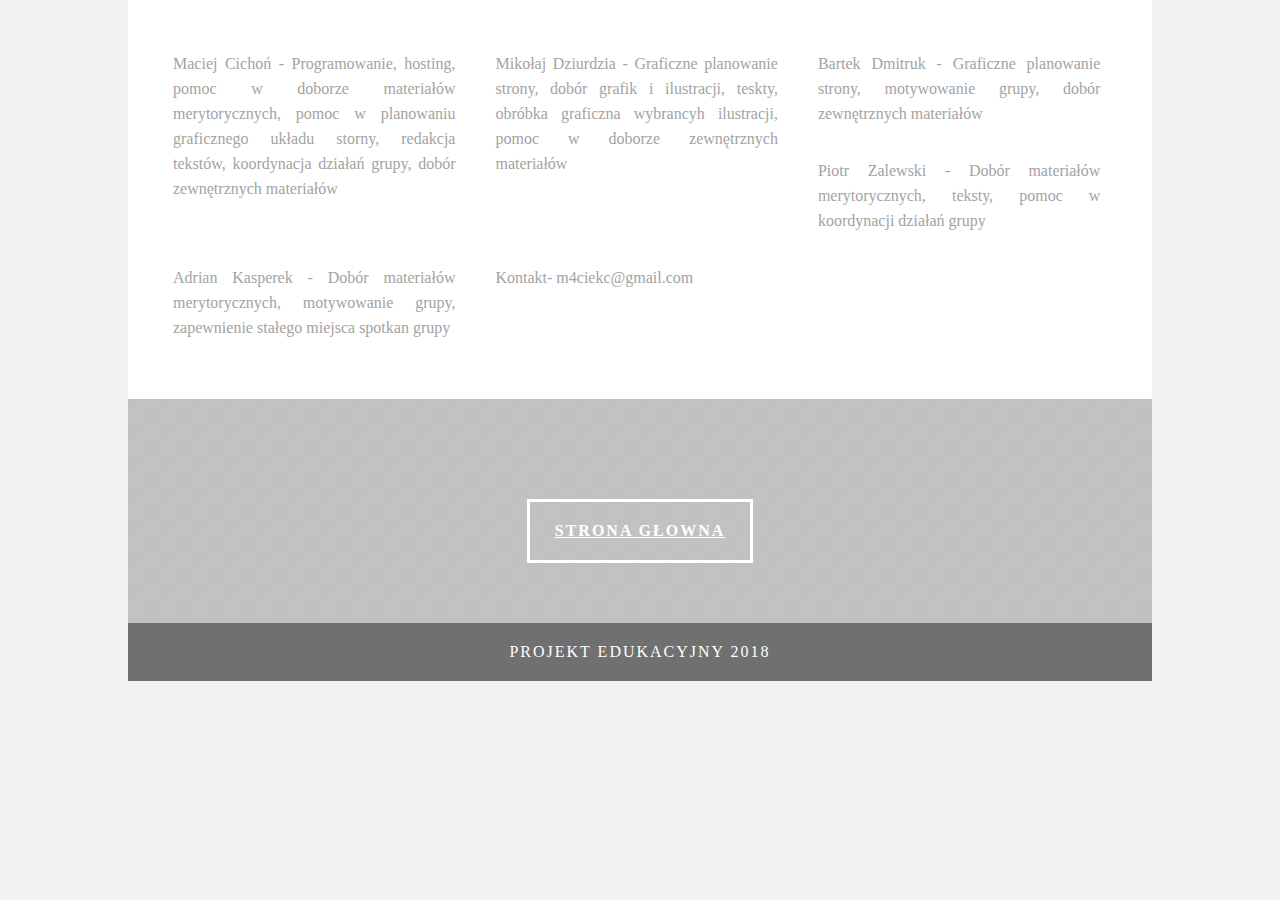
<file: Tworcy.html>
<!doctype html>
<html lang="en-US">
<head>
<meta charset="utf-8">
<meta http-equiv="X-UA-Compatible" content="IE=edge">
<meta name="viewport" content="width=device-width, initial-scale=1">
<title>Twórcy</title>
<link href="css/singlePageTemplate.css" rel="stylesheet" type="text/css">
<style type="text/css">
@media (max-width: 1005px){
}
</style>
<!--The following script tag downloads a font from the Adobe Edge Web Fonts server for use within the web page. We recommend that you do not modify it.-->
<script>var __adobewebfontsappname__="dreamweaver"</script>
<script src="http://use.edgefonts.net/source-sans-pro:n2:default.js" type="text/javascript"></script>
<!-- HTML5 shim and Respond.js for IE8 support of HTML5 elements and media queries -->
<!-- WARNING: Respond.js doesn't work if you view the page via file:// -->
<!--[if lt IE 9]>
      <script src="https://oss.maxcdn.com/html5shiv/3.7.2/html5shiv.min.js"></script>
      <script src="https://oss.maxcdn.com/respond/1.4.2/respond.min.js"></script>
    <![endif]-->
</head>
<body>
<!-- Main Container -->
<div class="container"> 
  <!-- Navigation -->
  
  <!-- Hero Section -->
  <!-- About Section -->
  
  
  <section class="about" id="about">
    <h2 class="hidden">About</h2>
    <p class="text_column"> Maciej Cichoń - Programowanie, hosting, pomoc w doborze materiałów merytorycznych, pomoc w planowaniu graficznego układu storny, redakcja tekstów, koordynacja działań grupy, dobór zewnętrznych materiałów</p>
    <p class="text_column">Mikołaj Dziurdzia - Graficzne planowanie strony, dobór grafik i ilustracji, teskty, obróbka graficzna wybrancyh ilustracji, pomoc w doborze zewnętrznych materiałów</p>
    <p class="text_column">Bartek Dmitruk - Graficzne planowanie strony, motywowanie grupy, dobór zewnętrznych materiałów</p>
    <p class="text_column">Piotr Zalewski - Dobór materiałów merytorycznych, teksty, pomoc w koordynacji działań grupy</p>
    <p class="text_column">Adrian Kasperek - Dobór materiałów merytorycznych, motywowanie grupy, zapewnienie stałego miejsca spotkan grupy&nbsp;</p>
    <p class="text_column"><strong>Kontakt- m4ciekc@gmail.com</strong></p>
  </section>
  <!-- Stats Gallery Section -->
 
  <!-- Parallax Section -->
  
  <!-- More Info Section -->
  <footer>
    
  </footer>
  <!-- Footer Section -->
  <section class="footer_banner" id="contact">
    <h2 class="hidden">Footer Banner Section </h2>
   <div class="button"> <a href="../główna/index.html" style="color:white"; text=decoration-none >strona głowna</a></div>
  </section>
  <!-- Copyrights Section -->
  <div class="copyright">PROJEKT EDUKACYJNY 2018 </div>
</div>
<!-- Main Container Ends -->
</body>
</html>
</file>
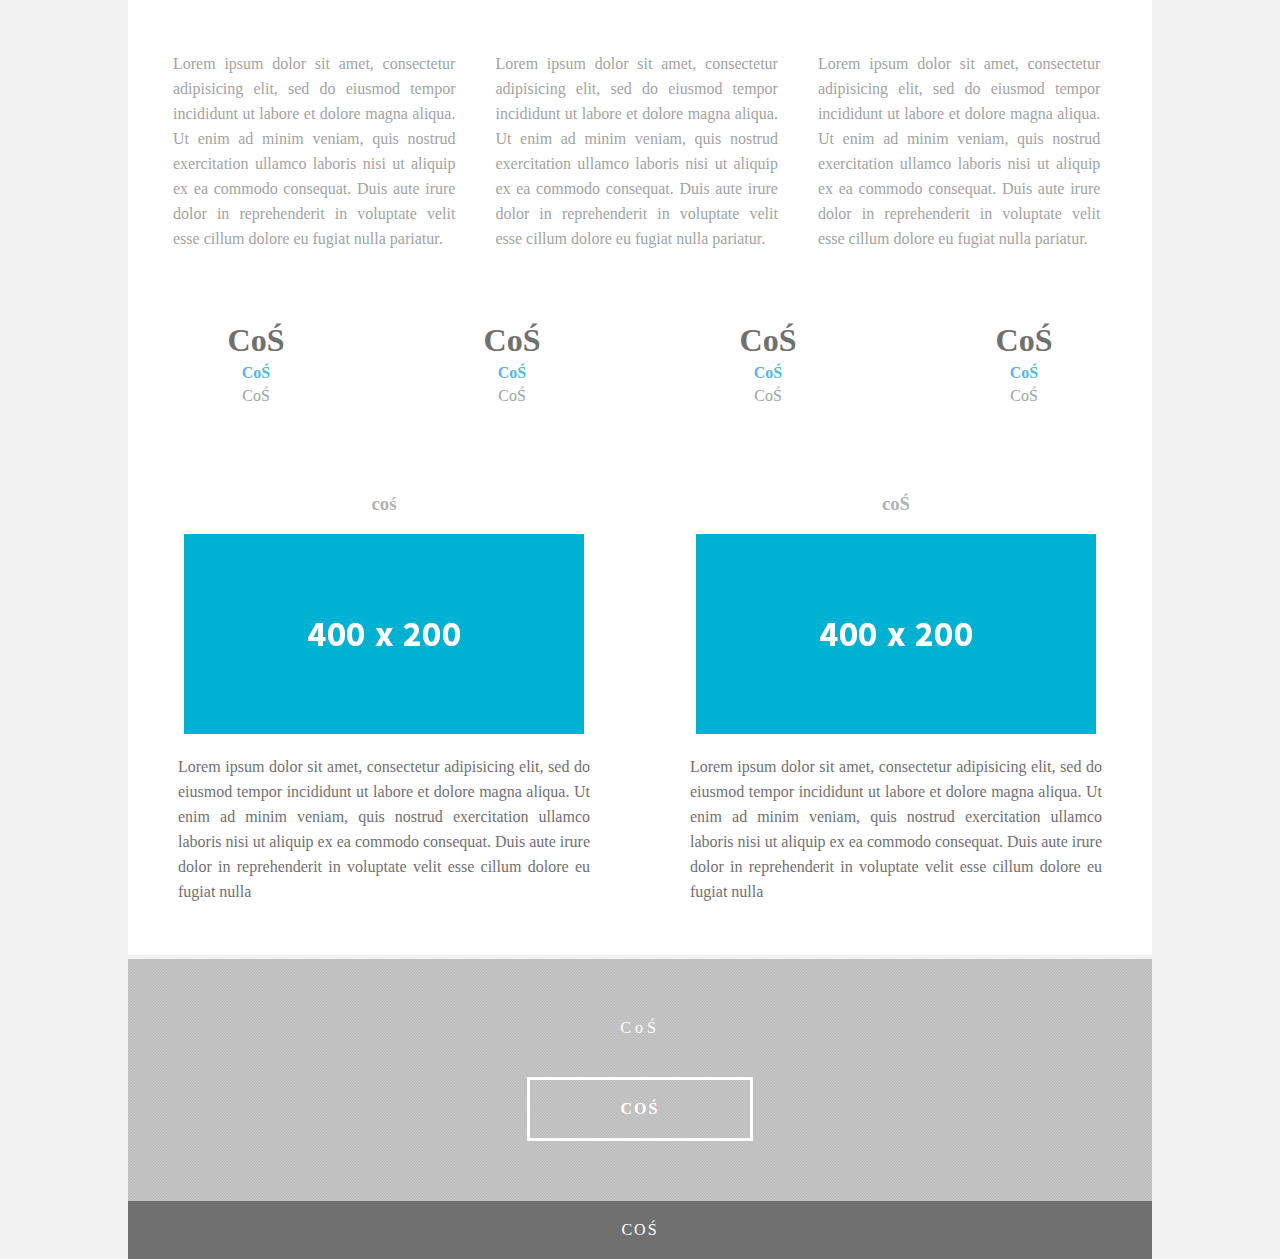
<file: Untitled-2.html>
<!doctype html>
<html lang="en-US">
<head>
<meta charset="utf-8">
<meta http-equiv="X-UA-Compatible" content="IE=edge">
<meta name="viewport" content="width=device-width, initial-scale=1">
<title>Light Theme</title>
<link href="css/singlePageTemplate.css" rel="stylesheet" type="text/css">
<style type="text/css">
@media (max-width: 1005px){
}
</style>
<!--The following script tag downloads a font from the Adobe Edge Web Fonts server for use within the web page. We recommend that you do not modify it.-->
<script>var __adobewebfontsappname__="dreamweaver"</script>
<script src="http://use.edgefonts.net/source-sans-pro:n2:default.js" type="text/javascript"></script>
<!-- HTML5 shim and Respond.js for IE8 support of HTML5 elements and media queries -->
<!-- WARNING: Respond.js doesn't work if you view the page via file:// -->
<!--[if lt IE 9]>
      <script src="https://oss.maxcdn.com/html5shiv/3.7.2/html5shiv.min.js"></script>
      <script src="https://oss.maxcdn.com/respond/1.4.2/respond.min.js"></script>
    <![endif]-->
</head>
<body>
<!-- Main Container -->
<div class="container"> 
  <!-- Navigation -->
  
  <!-- Hero Section -->
  <!-- About Section -->
  
  
  <section class="about" id="about">
    <h2 class="hidden">About</h2>
    <p class="text_column">Lorem ipsum dolor sit amet, consectetur adipisicing elit, sed do eiusmod tempor incididunt ut labore et dolore magna aliqua. Ut enim ad minim veniam, quis nostrud exercitation ullamco laboris nisi ut aliquip ex ea commodo consequat. Duis aute irure dolor in reprehenderit in voluptate velit esse cillum dolore eu fugiat nulla pariatur. </p>
    <p class="text_column">Lorem ipsum dolor sit amet, consectetur adipisicing elit, sed do eiusmod tempor incididunt ut labore et dolore magna aliqua. Ut enim ad minim veniam, quis nostrud exercitation ullamco laboris nisi ut aliquip ex ea commodo consequat. Duis aute irure dolor in reprehenderit in voluptate velit esse cillum dolore eu fugiat nulla pariatur. </p>
    <p class="text_column">Lorem ipsum dolor sit amet, consectetur adipisicing elit, sed do eiusmod tempor incididunt ut labore et dolore magna aliqua. Ut enim ad minim veniam, quis nostrud exercitation ullamco laboris nisi ut aliquip ex ea commodo consequat. Duis aute irure dolor in reprehenderit in voluptate velit esse cillum dolore eu fugiat nulla pariatur. </p>
  </section>
  <!-- Stats Gallery Section -->
  <div class="gallery">
    <div class="thumbnail">
      <h1 class="stats">CoŚ</h1>
      <h4>CoŚ</h4>
      <p>CoŚ</p>
    </div>
    <div class="thumbnail">
      <h1 class="stats">CoŚ</h1>
      <h4>CoŚ</h4>
      <p>CoŚ</p>
    </div>
    <div class="thumbnail">
      <h1 class="stats">CoŚ</h1>
      <h4>CoŚ</h4>
      <p>CoŚ</p>
    </div>
    <div class="thumbnail">
      <h1 class="stats">CoŚ</h1>
      <h4>CoŚ</h4>
      <p>CoŚ</p>
    </div>
  </div>
  <!-- Parallax Section -->
  
  <!-- More Info Section -->
  <footer>
    <article class="footer_column">
      <h3>coś</h3>
      <img src="../images/placeholder.jpg" alt="" width="400" height="200" class="cards"/>
      <p>Lorem ipsum dolor sit amet, consectetur adipisicing elit, sed do eiusmod tempor incididunt ut labore et dolore magna aliqua. Ut enim ad minim veniam, quis nostrud exercitation ullamco laboris nisi ut aliquip ex ea commodo consequat. Duis aute irure dolor in reprehenderit in voluptate velit esse cillum dolore eu fugiat nulla </p>
    </article>
    <article class="footer_column">
      <h3>coŚ</h3>
      <img src="../images/placeholder.jpg" alt="" width="400" height="200" class="cards"/>
      <p>Lorem ipsum dolor sit amet, consectetur adipisicing elit, sed do eiusmod tempor incididunt ut labore et dolore magna aliqua. Ut enim ad minim veniam, quis nostrud exercitation ullamco laboris nisi ut aliquip ex ea commodo consequat. Duis aute irure dolor in reprehenderit in voluptate velit esse cillum dolore eu fugiat nulla </p>
    </article>
  </footer>
  <!-- Footer Section -->
  <section class="footer_banner" id="contact">
    <h2 class="hidden">Footer Banner Section </h2>
    <p class="hero_header">CoŚ </p>
    <div class="button">CoŚ </div>
  </section>
  <!-- Copyrights Section -->
  <div class="copyright">CoŚ </div>
</div>
<!-- Main Container Ends -->
</body>
</html>
</file>
<file: css/multiColumnTemplate.css>
@charset "UTF-8";
.container {
	background-color: #FFFFFF;
	width: 90%;
	margin-left: auto;
	margin-right: auto;
	border-bottom-width: 0px;
	padding-left: 0px;
	padding-top: 0px;
	padding-right: 0px;
	padding-bottom: 0px;
}
.row {
	width: 100%;
	margin-top: 0px;
	margin-right: 0px;
	margin-bottom: 0px;
	margin-left: 0px;
	padding-top: 0px;
	padding-right: 0px;
	padding-bottom: 0px;
	padding-left: 0px;
	display: inline-block
}
#menu ul li {
	margin-left: 8%;
	margin-right: -30px;
}
#menu ul li {
}
ul li a {
	padding-left: 6px;
	margin-left: 2px;
}




.row.blockDisplay {
	display: block;
}
.column_half {
	width: 50%;
	float: left;
	margin-top: 0px;
}
.columns {
	width: 25%;
	float: left;
	font-family: "Source Sans Pro";
	color: #A5A5A5;
	line-height: 24px;
	padding-top: 10px;
	padding-bottom: 10px;
	text-align: justify;
	margin-top: 15px;
	margin-bottom: 15px;
	padding-left: 0px;
	padding-right: 0px;
	margin-left: 0px;
	margin-right: 0px;
}
.row .columns p {
	padding-left: 10%;
	padding-right: 10%;
}
.container .columns h4 {
	text-align: center;
	color: #080909;
	-webkit-box-shadow: inset 0px 0px #676767;
	box-shadow: inset 0px 0px #676767;
}
.primary_header {
	width: 100%;
	background-color: #52bad5;
	padding-top: 10px;
	padding-bottom: 10px;
	clear: left;
	border-bottom: 2px solid #2C9AB7;
}
.secondary_header {
	width: 100%;
	padding-top: 50px;
	padding-bottom: 50px;
	background-color: #B3B3B3;
	clear: left;
}
.container .secondary_header ul {
	margin-top: 0%;
	margin-right: auto;
	margin-bottom: 0px;
	margin-left: auto;
	padding-top: 0px;
	padding-right: 0px;
	padding-bottom: 15px;
	padding-left: 0px;
	width: 100%;
}
.secondary_header ul li {
	list-style: none;
	float: left;
	margin-right: auto;
	margin-top: 0px;
	font-family: "Source Sans Pro";
	font-weight: normal;
	color: #FFFFFF;
	letter-spacing: 1px;
	margin-left: auto;
	text-align: center;
	width: 16%;
	transition: all 0.3s linear;
}

.secondary_header ul li:hover {
	color: #717070;
	cursor: pointer;
}
.left_article {
	background-color: #FFFFFF;
	width: 60%;
	float: left;
	font-family: "Source Sans Pro";
	color: #343434;
	padding-bottom: 15px;
}
.noDisplay {
	display: none;
}
.container .left_article h3 {
	padding-left: 5%;
	padding-right: 5%;
	margin-top: 5%;
	color: #717070;
	font-weight: bold;
	text-transform: uppercase;
}
.container .left_article p {
	padding-left: 5%;
	padding-right: 5%;
	text-align: justify;
	line-height: 24px;
	margin-top: 30px;
	margin-bottom: 15px;
	color: #B3B3B3;
}
.right_article {
	width: 40%;
	float: left;
	background-color: #F6F6F6;
}
.container .right_article ul {
	margin-top: 0px;
	margin-right: 0px;
	margin-bottom: 0px;
	margin-left: 0px;
	padding-top: 0px;
	padding-right: 0px;
	padding-bottom: 0px;
	padding-left: 0px;
}
.right_article ul li {
	font-family: "Source Sans Pro";
	list-style: none;
	text-align: center;
	background-color: #B3B3B3;
	width: 90%;
	margin-left: auto;
	margin-right: auto;
	margin-top: 10px;
	margin-bottom: 10px;
	padding-top: 15px;
	padding-bottom: 15px;
	color: #FFFFFF;
	font-weight: bold;
	border-radius: 0px;
	transition: all 0.3s linear;
	border-left: 5px solid #717070;
}
.right_article ul li:hover {
	background-color: #717070;
	cursor: pointer;
}
.footer {
	background-color: #717070;
}
.title {
	font-weight: bold;
	font-style: normal;
	font-family: "Source Sans Pro";
	text-align: center;
	color: #FFFFFF;
	letter-spacing: 2px;
}
.placeholder {
	/* [disabled]max-width: 400px;
*/
	/* [disabled]max-height: 200px;
*/
	width: 76%;
	padding-top: 30px;
	/* [disabled]padding-left: 19px;
*/
	padding-bottom: 30px;
	height: 100%;
}
.left_half {
	background-color: #52BAD5;
}
.container .column_half.left_half h2 {
	color: #FFFFFF;
	font-family: "Source Sans Pro";
	text-align: center;
}
.right_half {
	background-color: #01B2D1;
	color: #FFFFFF;
	font-family: "Source Sans Pro";
	text-align: center;
	font-weight: bold;
}
.column_title {
	padding-top: 25px;
	padding-bottom: 25px;
}
.copyright {
	text-align: center;
	background-color: #717070;
	color: #FFFFFF;
	text-transform: uppercase;
	font-weight: lighter;
	letter-spacing: 2px;
	border-top-width: 2px;
	font-family: "Source Sans Pro";
}
body {
	margin-top: 0px;
	margin-right: 0px;
	margin-bottom: 0px;
	margin-left: 0px;
}

@media (max-width: 320px) {
.secondary_header ul li {
	float: none;
	margin-top: 28px;
	margin-left: 0px;
	width: 100%;
}
.container .secondary_header ul {
	margin-top: 0px;
	margin-right: 0px;
	margin-bottom: 0px;
	margin-left: 0px;
	padding-top: 0px;
	padding-right: 0px;
	padding-bottom: 0px;
	padding-left: 0px;
	height: auto;
	width: 100%;
	text-align: center;
}
.secondary_header {
	margin-top: 0px;
	margin-right: 0px;
	margin-bottom: 0px;
	margin-left: 0px;
	padding-top: 1px;
	padding-bottom: 40px;
}
.left_article {
	width: 100%;
	height: auto;
}
.right_article {
	width: 100%;
	height: auto;
}
.placeholder {
	width: 100%;
	margin-top: 22PX;
	margin-right: 0px;
	margin-bottom: 22PX;
	margin-left: 0px;
	padding-top: 0px;
	padding-right: 0px;
	padding-bottom: 0px;
	padding-left: 0px;
	max-width: 400px;
	max-height: 200px;
	height: auto;
}
.columns {
	width: 100%;
	margin-top: 0px;
	margin-right: 0px;
	margin-bottom: 0px;
	margin-left: 0px;
	padding-top: 0PX;
	padding-right: 0PX;
	padding-bottom: 0PX;
	padding-left: 0PX;
}
.columns p {
	padding-left: 10px;
	padding-right: 10px;
}
.column_half.left_half {
	width: 100%;
}
.column_half.right_half {
	width: 100%;
}
.copyright {
	padding-top: 25px;
	padding-bottom: 0px;
	margin-bottom: 0px;
}
.container .left_article h3 {
	margin-top: 30px;
}
.social .social_icon img {
	width: 80%;
}
.container .secondary_header {
}
}

@media (min-width: 321px) and (max-width: 768px) {
.secondary_header ul li {
	float: none;
	margin-top: 28px;
	margin-left: 0px;
	width: 100%;
}
.container .secondary_header ul {
	margin-top: 0px;
	margin-right: 0px;
	margin-bottom: 0px;
	margin-left: 0px;
	padding-top: 0px;
	padding-right: 0px;
	padding-bottom: 0px;
	padding-left: 0px;
	height: auto;
	width: 100%;
	text-align: center;
}
.secondary_header {
	margin-top: 0px;
	margin-right: 0px;
	margin-bottom: 0px;
	margin-left: 0px;
	padding-top: 1px;
	padding-bottom: 40px;
}
.left_article {
	width: 100%;
	height: auto;
}
.right_article {
	width: 100%;
	height: auto;
	padding-bottom: 25px;
}
.placeholder {
	margin-top: 0px;
	margin-right: 0px;
	margin-bottom: 0px;
	margin-left: 0px;
	padding-top: 0px;
	padding-right: 0px;
	padding-bottom: 0px;
	padding-left: 0px;
	width: 100%;
	max-width: 100%;
	height: auto;
	max-height: 100%;
}
.columns {
	width: 100%;
	margin-top: 6px;
	margin-right: 0px;
	margin-bottom: 6px;
	margin-left: 0px;
	padding-top: 0px;
	padding-right: 0px;
	padding-bottom: 0px;
	padding-left: 0px;
}
.columns p {
	padding-left: 14px;
	padding-right: 14px;
}
.column_half.left_half {
	width: 100%;
}
.column_half.right_half {
	width: 100%;
}
}

@media (min-width: 769px) and (max-width: 1000px) {
.secondary_header {
	overflow: auto;
	padding-top: 30px;
	padding-bottom: 30px;
}
.secondary_header ul li {
	margin-top: 10px;
	margin-right: 7%;
	margin-bottom: 10px;
	margin-left: 7%;
}
.left_article {
	height: auto;
}
.right_article {
	height: auto;
	padding-bottom: 27px;
}
.placeholder {
	width: 100%;
	margin-left: 0px;
	margin-right: 0px;
	padding-left: 0px;
	padding-right: 0px;
}
.columns {
	width: 50%;
	float: left;
	padding-left: 0px;
	padding-top: 0px;
	padding-right: 0px;
	padding-bottom: 0px;
}
.container .columns p {
	padding-left: 25px;
	padding-right: 25px;
}
}

@media (min-width: 1001px) {
}
.thumbnailtest {
	color: #07080A;
	text-decoration: none;

}
.thumbnail {
	width: 100px;
	border-radius: 200px;
	height: 100px;
	margin-left: auto;
}
.thumbnail_align {
	text-align: center;
}
.social {
	text-align: center;
	margin-right: 0px;
	margin-bottom: 0px;
	margin-left: 0px;
	width: 100%;
	background-color: #414141;
	clear: both;
	overflow: auto;
}
.social_icon {
	width: 25%;
	text-align: center;
	float: left;
	transition: all 0.3s linear;
	line-height: 0px;
	padding-top: 7px;
}
.container .social .social_icon:hover {
	cursor: pointer;
	opacity: 0.5;
}
#menu {
}
</file>
<file: główna/css/multiColumnTemplate.css>
@charset "UTF-8";
.container {
	background-color: #FFFFFF;
	width: 90%;
	margin-left: auto;
	margin-right: auto;
	border-bottom-width: 0px;
	padding-left: 0px;
	padding-top: 0px;
	padding-right: 0px;
	padding-bottom: 0px;
}
.row {
	width: 100%;
	margin-top: 0px;
	margin-right: 0px;
	margin-bottom: 0px;
	margin-left: 0px;
	padding-top: 0px;
	padding-right: 0px;
	padding-bottom: 0px;
	padding-left: 0px;
	display: inline-block
}
#menu ul li {
}


.row.blockDisplay {
	display: block;
}
.column_half {
	width: 50%;
	float: left;
	margin-top: 0px;
}
.columns {
	width: 25%;
	float: left;
	font-family: "Source Sans Pro";
	color: #A5A5A5;
	line-height: 24px;
	padding-top: 10px;
	padding-bottom: 10px;
	text-align: justify;
	margin-top: 15px;
	margin-bottom: 15px;
	padding-left: 0px;
	padding-right: 0px;
	margin-left: 0px;
	margin-right: 0px;
}
.row .columns p {
	padding-left: 10%;
	padding-right: 10%;
}
.container .columns h4 {
	text-align: center;
	color: #01B2D1;
}
.primary_header {
	width: 100%;
	background-color: #52bad5;
	padding-top: 10px;
	padding-bottom: 10px;
	clear: left;
	border-bottom: 2px solid #2C9AB7;
}
.secondary_header {
	width: 100%;
	padding-top: 50px;
	padding-bottom: 50px;
	background-color: #B3B3B3;
	clear: left;
}
.container .secondary_header ul {
	margin-top: 0%;
	margin-right: auto;
	margin-bottom: 0px;
	margin-left: auto;
	padding-top: 0px;
	padding-right: 0px;
	padding-bottom: 15px;
	padding-left: 0px;
	width: 100%;
}
.secondary_header ul li {
	list-style: none;
	float: left;
	margin-right: auto;
	margin-top: 0px;
	font-family: "Source Sans Pro";
	font-weight: normal;
	color: #FFFFFF;
	letter-spacing: 1px;
	margin-left: auto;
	text-align: center;
	width: 16%;
	transition: all 0.3s linear;
}

.secondary_header ul li:hover {
	color: #717070;
	cursor: pointer;
}
.left_article {
	background-color: #FFFFFF;
	width: 60%;
	float: left;
	font-family: "Source Sans Pro";
	color: #343434;
	padding-bottom: 15px;
}
.noDisplay {
	display: none;
}
.container .left_article h3 {
	padding-left: 5%;
	padding-right: 5%;
	margin-top: 5%;
	color: #717070;
	font-weight: bold;
	text-transform: uppercase;
}
.container .left_article p {
	padding-left: 5%;
	padding-right: 5%;
	text-align: justify;
	line-height: 24px;
	margin-top: 30px;
	margin-bottom: 15px;
	color: #B3B3B3;
}
.right_article {
	width: 40%;
	float: left;
	background-color: #F6F6F6;
}
.container .right_article ul {
	margin-top: 0px;
	margin-right: 0px;
	margin-bottom: 0px;
	margin-left: 0px;
	padding-top: 0px;
	padding-right: 0px;
	padding-bottom: 0px;
	padding-left: 0px;
}
.right_article ul li {
	font-family: "Source Sans Pro";
	list-style: none;
	text-align: center;
	background-color: #B3B3B3;
	width: 90%;
	margin-left: auto;
	margin-right: auto;
	margin-top: 10px;
	margin-bottom: 10px;
	padding-top: 15px;
	padding-bottom: 15px;
	color: #FFFFFF;
	font-weight: bold;
	border-radius: 0px;
	transition: all 0.3s linear;
	border-left: 5px solid #717070;
}
.right_article ul li:hover {
	background-color: #717070;
	cursor: pointer;
}
.footer {
	background-color: #717070;
}
.title {
	font-weight: bold;
	font-style: normal;
	font-family: "Source Sans Pro";
	text-align: center;
	color: #FFFFFF;
	letter-spacing: 2px;
}
.placeholder {
	/* [disabled]max-width: 400px;
*/
	/* [disabled]max-height: 200px;
*/
	width: 76%;
	padding-top: 30px;
	/* [disabled]padding-left: 19px;
*/
	padding-bottom: 30px;
	height: 100%;
}
.left_half {
	background-color: #52BAD5;
}
.container .column_half.left_half h2 {
	color: #FFFFFF;
	font-family: "Source Sans Pro";
	text-align: center;
}
.right_half {
	background-color: #01B2D1;
	color: #FFFFFF;
	font-family: "Source Sans Pro";
	text-align: center;
	font-weight: bold;
}
.column_title {
	padding-top: 25px;
	padding-bottom: 25px;
}
.copyright {
	text-align: center;
	background-color: #717070;
	color: #FFFFFF;
	text-transform: uppercase;
	font-weight: lighter;
	letter-spacing: 2px;
	border-top-width: 2px;
	font-family: "Source Sans Pro";
}
body {
	margin-top: 0px;
	margin-right: 0px;
	margin-bottom: 0px;
	margin-left: 0px;
}

@media (max-width: 320px) {
.secondary_header ul li {
	float: none;
	margin-top: 28px;
	margin-left: 0px;
	width: 100%;
}
.container .secondary_header ul {
	margin-top: 0px;
	margin-right: 0px;
	margin-bottom: 0px;
	margin-left: 0px;
	padding-top: 0px;
	padding-right: 0px;
	padding-bottom: 0px;
	padding-left: 0px;
	height: auto;
	width: 100%;
	text-align: center;
}
.secondary_header {
	margin-top: 0px;
	margin-right: 0px;
	margin-bottom: 0px;
	margin-left: 0px;
	padding-top: 1px;
	padding-bottom: 40px;
}
.left_article {
	width: 100%;
	height: auto;
}
.right_article {
	width: 100%;
	height: auto;
}
.placeholder {
	width: 100%;
	margin-top: 22PX;
	margin-right: 0px;
	margin-bottom: 22PX;
	margin-left: 0px;
	padding-top: 0px;
	padding-right: 0px;
	padding-bottom: 0px;
	padding-left: 0px;
	max-width: 400px;
	max-height: 200px;
	height: auto;
}
.columns {
	width: 100%;
	margin-top: 0px;
	margin-right: 0px;
	margin-bottom: 0px;
	margin-left: 0px;
	padding-top: 0PX;
	padding-right: 0PX;
	padding-bottom: 0PX;
	padding-left: 0PX;
}
.columns p {
	padding-left: 10px;
	padding-right: 10px;
}
.column_half.left_half {
	width: 100%;
}
.column_half.right_half {
	width: 100%;
}
.copyright {
	padding-top: 25px;
	padding-bottom: 0px;
	margin-bottom: 0px;
}
.container .left_article h3 {
	margin-top: 30px;
}
.social .social_icon img {
	width: 80%;
}
.container .secondary_header {
}
}

@media (min-width: 321px) and (max-width: 768px) {
.secondary_header ul li {
	float: none;
	margin-top: 28px;
	margin-left: 0px;
	width: 100%;
}
.container .secondary_header ul {
	margin-top: 0px;
	margin-right: 0px;
	margin-bottom: 0px;
	margin-left: 0px;
	padding-top: 0px;
	padding-right: 0px;
	padding-bottom: 0px;
	padding-left: 0px;
	height: auto;
	width: 100%;
	text-align: center;
}
.secondary_header {
	margin-top: 0px;
	margin-right: 0px;
	margin-bottom: 0px;
	margin-left: 0px;
	padding-top: 1px;
	padding-bottom: 40px;
}
.left_article {
	width: 100%;
	height: auto;
}
.right_article {
	width: 100%;
	height: auto;
	padding-bottom: 25px;
}
.placeholder {
	margin-top: 0px;
	margin-right: 0px;
	margin-bottom: 0px;
	margin-left: 0px;
	padding-top: 0px;
	padding-right: 0px;
	padding-bottom: 0px;
	padding-left: 0px;
	width: 100%;
	max-width: 100%;
	height: auto;
	max-height: 100%;
}
.columns {
	width: 100%;
	margin-top: 6px;
	margin-right: 0px;
	margin-bottom: 6px;
	margin-left: 0px;
	padding-top: 0px;
	padding-right: 0px;
	padding-bottom: 0px;
	padding-left: 0px;
}
.columns p {
	padding-left: 14px;
	padding-right: 14px;
}
.column_half.left_half {
	width: 100%;
}
.column_half.right_half {
	width: 100%;
}
}

@media (min-width: 769px) and (max-width: 1000px) {
.secondary_header {
	overflow: auto;
	padding-top: 30px;
	padding-bottom: 30px;
}
.secondary_header ul li {
	margin-top: 10px;
	margin-right: 7%;
	margin-bottom: 10px;
	margin-left: 7%;
}
.left_article {
	height: auto;
}
.right_article {
	height: auto;
	padding-bottom: 27px;
}
.placeholder {
	width: 100%;
	margin-left: 0px;
	margin-right: 0px;
	padding-left: 0px;
	padding-right: 0px;
}
.columns {
	width: 50%;
	float: left;
	padding-left: 0px;
	padding-top: 0px;
	padding-right: 0px;
	padding-bottom: 0px;
}
.container .columns p {
	padding-left: 25px;
	padding-right: 25px;
}
}

@media (min-width: 1001px) {
}
.thumbnail {
	width: 100px;
	border-radius: 200px;
	height: 100px;
	margin-left: auto;
}
.thumbnail_align {
	text-align: center;
}
.social {
	text-align: center;
	margin-right: 0px;
	margin-bottom: 0px;
	margin-left: 0px;
	width: 100%;
	background-color: #414141;
	clear: both;
	overflow: auto;
}
.social_icon {
	width: 25%;
	text-align: center;
	float: left;
	transition: all 0.3s linear;
	line-height: 0px;
	padding-top: 7px;
}
.container .social .social_icon:hover {
	cursor: pointer;
	opacity: 0.5;
}
#menu {
}
</file>
<file: css/singlePageTemplate.css>
@charset "UTF-8";
/* Body */
body {
	font-family: source-sans-pro;
	background-color: #f2f2f2;
	margin-top: 0px;
	margin-right: 0px;
	margin-bottom: 0px;
	margin-left: 0px;
	font-style: normal;
	font-weight: 200;
}
/* Container */
.container {
	width: 80%;
	margin-left: auto;
	margin-right: auto;
	height: 600px;
	background-color: #FFFFFF;
}
/* Navigation */
header {
	width: 100%;
	height: 5%;
	background-color: #52bad5;
	border-bottom: 1px solid #2C9AB7;
	
}
.logo {
	color: #fff;
	font-weight: bold;
	text-align: undefined;
	width: 10%;
	float: left;
	margin-top: 15px;
	margin-left: 25px;
	letter-spacing: 4px;
}
nav {
	float: right;
	width: 50%;
	text-align: right;
	margin-right: 25px;
}
header nav ul {
	list-style: none;
	float: right;
}
nav ul li {
	float: left;
	color: #FFFFFF;
	font-size: 14px;
	text-align: left;
	margin-right: 25px;
	letter-spacing: 2px;
	font-weight: bold;
	transition: all 0.3s linear;
}
ul li a {
	color: #FFFFFF;
	text-decoration: none;
}
ul li:hover a {
	color: #2C9AB7;
}
.hero_header {
	color: #FFFFFF;
	text-align: center;
	margin-top: 0px;
	margin-right: 0px;
	margin-bottom: 0px;
	margin-left: 0px;
	letter-spacing: 4px;
}
/* Hero Section */
.hero {
	background-color: #B3B3B3;
	padding-top: 150px;
	padding-bottom: 150px;
}
.light {
	font-weight: bold;
	color: #717070;
}
.tagline {
	text-align: center;
	color: #FFFFFF;
	margin-top: 4px;
	font-weight: lighter;
	text-transform: uppercase;
	letter-spacing: 1px;
}
/* About Section */
.text_column {
	width: 29%;
	text-align: justify;
	font-weight: lighter;
	line-height: 25px;
	float: left;
	padding-left: 20px;
	padding-right: 20px;
	color: #A3A3A3;
}
.about {
	padding-left: 25px;
	padding-right: 25px;
	padding-top: 35px;
	display: inline-block;
	background-color: #FFFFFF;
	margin-top: 0px;
}
/* Stats Gallery */
.stats {
	color: #717070;
	margin-bottom: 5px;
}
.gallery {
	clear: both;
	display: inline-block;
	width: 100%;
	background-color: #FFFFFF;
	/* [disabled]min-width: 400px;
*/
	padding-bottom: 35px;
	padding-top: 0px;
	margin-top: -5px;
	margin-bottom: 0px;
}
.thumbnail {
	width: 25%;
	text-align: center;
	float: left;
	margin-top: 35px;
}
}
.primary_header {
	width: 100%;
	background-color: #52bad5;
	padding-top: 10px;
	padding-bottom: 10px;
	clear: left;
	border-bottom: 2px solid #2C9AB7;
}
.primary_header {
	width: 100%;
	background-color: #52bad5;
	padding-top: 10px;
	padding-bottom: 10px;
	clear: left;
	border-bottom: 2px solid #2C9AB7;
}
.secondary_header {
	width: 100%;
	padding-top: 50px;
	padding-bottom: 50px;
	background-color: #B3B3B3;
	clear: left;
}
.container .secondary_header ul {
	margin-top: 0%;
	margin-right: auto;
	margin-bottom: 0px;
	margin-left: auto;
	padding-top: 0px;
	padding-right: 0px;
	padding-bottom: 15px;
	padding-left: 0px;
	width: 100%;
}
.secondary_header ul li {
	list-style: none;
	float: left;
	margin-right: auto;
	margin-top: 0px;
	font-family: "Source Sans Pro";
	font-weight: normal;
	color: #FFFFFF;
	letter-spacing: 1px;
	margin-left: auto;
	text-align: center;
	width: 16%;
	transition: all 0.3s linear;
}
.secondary_header ul li:hover {
	color: #717070;
	cursor: pointer;
}
.title {
	font-weight: bold;
	font-style: normal;
	font-family: "Source Sans Pro";
	text-align: center;
	color: #FFFFFF;
	letter-spacing: 2px;
}
.left_article {
	background-color: #FFFFFF;
	width: 60%;
	float: left;
	font-family: "Source Sans Pro";
	color: #343434;
	padding-bottom: 15px;
}
.gallery .thumbnail h4 {
	margin-top: 5px;
	margin-right: 5px;
	margin-bottom: 5px;
	margin-left: 5px;
	color: #52BAD5;
}
.gallery .thumbnail p {
	margin-top: 0px;
	margin-right: 0px;
	margin-bottom: 0px;
	margin-left: 0px;
	color: #A3A3A3;
}
/* Parallax Section */
.banner {
	background-color: #2D9AB7;
	background-image: url(../images/parallax.png);
	height: 400px;
	background-attachment: fixed;
	background-size: cover;
	background-repeat: no-repeat;
}
.parallax {
	color: #FFFFFF;
	text-align: right;
	padding-right: 100px;
	padding-top: 110px;
	letter-spacing: 2px;
	margin-top: 0px;
}
.parallax_description {
	color: #FFFFFF;
	text-align: right;
	padding-right: 100px;
	width: 30%;
	float: right;
	font-weight: lighter;
	line-height: 23px;
	margin-top: 0px;
	margin-right: 0px;
	margin-bottom: 0px;
	margin-left: 0px;
}
/* More info */
footer {
	background-color: #FFFFFF;
	padding-bottom: 35px;
}
.footer_column {
	width: 50%;
	text-align: center;
	padding-top: 30px;
	float: left;
}
footer .footer_column h3 {
	color: #B3B3B3;
	text-align: center;
}
footer .footer_column p {
	color: #717070;
	background-color: #FFFFFF;
}
.cards {
	width: 100%;
	height: auto;
	max-width: 400px;
	max-height: 200px;
}
footer .footer_column p {
	padding-left: 30px;
	padding-right: 30px;
	text-align: justify;
	line-height: 25px;
	font-weight: lighter;
	margin-left: 20px;
	margin-right: 20px;
}
.button {
	width: 200px;
	margin-top: 40px;
	margin-right: auto;
	margin-bottom: auto;
	margin-left: auto;
	padding-top: 20px;
	padding-right: 10px;
	padding-bottom: 20px;
	padding-left: 10px;
	text-align: center;
	vertical-align: middle;
	border-radius: 0px;
	text-transform: uppercase;
	font-weight: bold;
	letter-spacing: 2px;
	border: 3px solid #FFFFFF;
	color: #FFFFFF;
	transition: all 0.3s linear;
}
.button:hover {
	background-color: #FEFEFE;
	color: #C4C4C4;
	cursor: pointer;
}
.copyright {
	text-align: center;
	padding-top: 20px;
	padding-bottom: 20px;
	background-color: #717070;
	color: #FFFFFF;
	text-transform: uppercase;
	font-weight: lighter;
	letter-spacing: 2px;
	border-top-width: 2px;
}
.footer_banner {
	background-color: #B3B3B3;
	padding-top: 60px;
	padding-bottom: 60PX;
	margin-bottom: 0px;
	background-image: url(../images/pattern.png);
	background-repeat: repeat;
}
footer {
	display: inline-block;
}
.hidden {
	display: none;
}

/* Mobile */
@media (max-width: 320px) {
.logo {
	width: 100%;
	text-align: center;
	margin-top: 13px;
	margin-right: 0px;
	margin-bottom: 0px;
	margin-left: 0px;
}
.container header nav {
	margin-top: 0px;
	margin-right: 0px;
	margin-bottom: 0px;
	margin-left: 0px;
	width: 100%;
	float: none;
	display: none;
}
header nav ul {
}
nav ul li {
	margin-top: 0px;
	margin-right: 0px;
	margin-bottom: 0px;
	margin-left: 0px;
	width: 100%;
	text-align: center;
}
.text_column {
	width: 100%;
	text-align: justify;
	padding-top: 0px;
	padding-right: 0px;
	padding-bottom: 0px;
	padding-left: 0px;
}
.thumbnail {
	width: 100%;
}
.footer_column {
	width: 100%;
	margin-top: 0px;
}
.parallax {
	text-align: center;
	margin-top: 0px;
	margin-right: 0px;
	margin-bottom: 0px;
	margin-left: 0px;
	padding-top: 40%;
	padding-right: 0px;
	padding-bottom: 0px;
	padding-left: 0px;
	width: 100%;
	font-size: 18px;
}
.parallax_description {
	padding-top: 0px;
	padding-right: 0px;
	padding-bottom: 0px;
	padding-left: 0px;
	width: 90%;
	margin-top: 25px;
	margin-right: 0px;
	margin-bottom: 0px;
	margin-left: 12px;
	float: none;
	text-align: center;
}
.banner {
	background-color: #2D9AB7;
	background-image: none;
}
.tagline {
	margin-top: 20px;
	line-height: 22px;
}
.hero_header {
	padding-left: 10px;
	padding-right: 10px;
	line-height: 22px;
	text-align: center;
}
}

/* Small Tablets */
@media (min-width: 321px)and (max-width: 767px) {
.logo {
	width: 100%;
	text-align: center;
	margin-top: 13px;
	margin-right: 0px;
	margin-bottom: 0px;
	margin-left: 0px;
	color: #043745;
}
.container header nav {
	margin-top: 0px;
	margin-right: 0px;
	margin-bottom: 0px;
	margin-left: 0px;
	width: 100%;
	float: none;
	overflow: auto;
	display: inline-block;
	background: #52bad5;
}
header nav ul {
	padding: 0px;
	float: none;
}
nav ul li {
	margin-top: 0px;
	margin-right: 0px;
	margin-bottom: 0px;
	margin-left: 0px;
	width: 100%;
	text-align: center;
	padding-top: 8px;
	padding-bottom: 8px;
}
.text_column {
	width: 100%;
	text-align: left;
	padding-top: 0px;
	padding-right: 0px;
	padding-bottom: 0px;
	padding-left: 0px;
}
.thumbnail {
	width: 100%;
}
.footer_column {
	width: 100%;
	margin-top: 0px;
}
.parallax {
	text-align: center;
	margin-top: 0px;
	margin-right: 0px;
	margin-bottom: 0px;
	margin-left: 0px;
	padding-top: 40%;
	padding-right: 0px;
	padding-bottom: 0px;
	padding-left: 0px;
	width: 100%;
	font-size: 18px;
}
.parallax_description {
	padding-top: 0px;
	padding-right: 0px;
	padding-bottom: 0px;
	padding-left: 0px;
	margin-top: 30%;
	margin-right: 0px;
	margin-bottom: 0px;
	margin-left: 0px;
	float: none;
	width: 100%;
	text-align: center;
}
.thumbnail {
	width: 50%;
}
.parallax {
	margin-top: 0px;
	margin-right: 0px;
	margin-bottom: 0px;
	margin-left: 0px;
	padding-right: 0px;
	padding-bottom: 0px;
	padding-left: 0px;
	padding-top: 20%;
}
.parallax_description {
	margin-top: 0px;
	margin-right: 0px;
	margin-bottom: 0px;
	margin-left: 0px;
	width: 100%;
	padding-top: 30px;
}
.banner {
	padding-left: 20px;
	padding-right: 20px;
}
.footer_column {
	width: 100%;
}
}

/* Small Desktops */
@media (min-width: 768px) and (max-width: 1096px) {
.text_column {
	width: 100%;
}
.thumbnail {
	width: 50%;
}
.text_column {
	width: 100%;
	margin-top: 0px;
	margin-right: 0px;
	margin-bottom: 0px;
	margin-left: 0px;
	padding-top: 0px;
	padding-right: 0px;
	padding-bottom: 0px;
	padding-left: 0px;
}
.banner {
	margin-top: 0px;
	padding-top: 0px;
}
}
</file>
